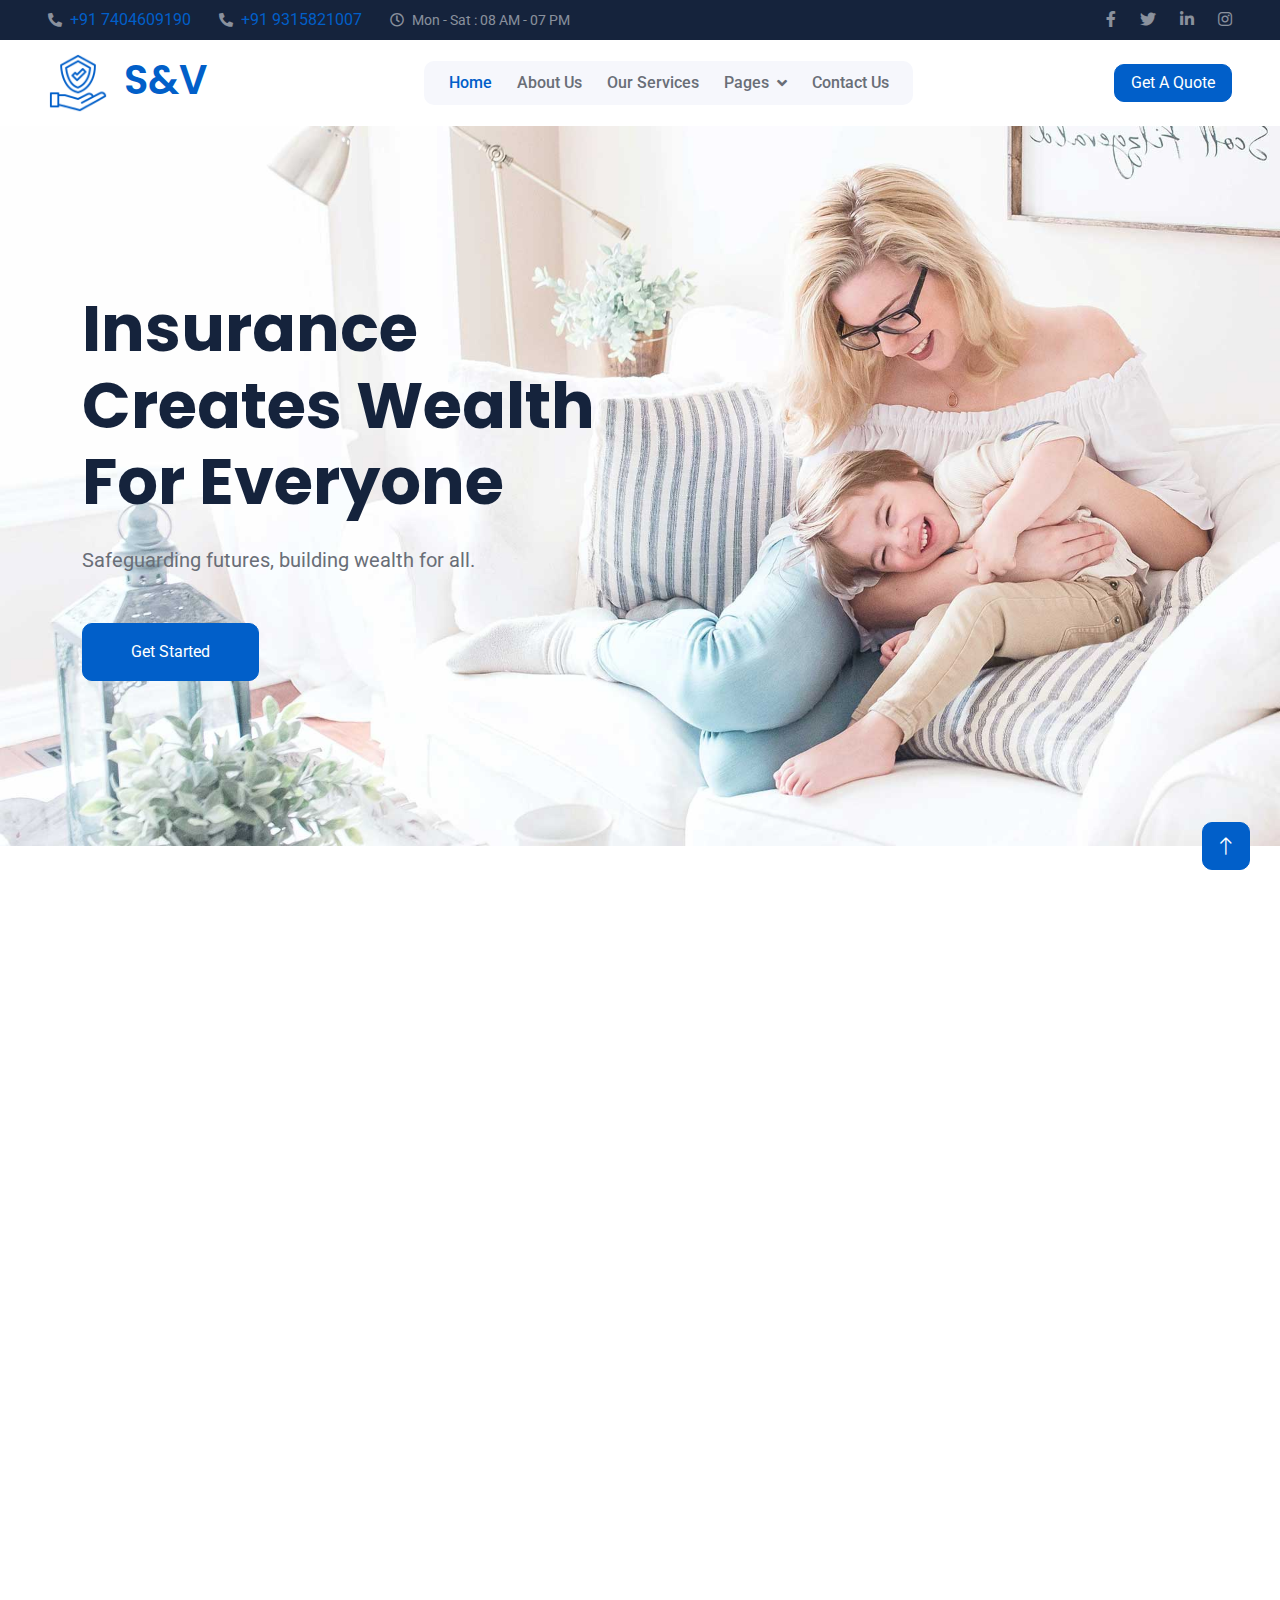
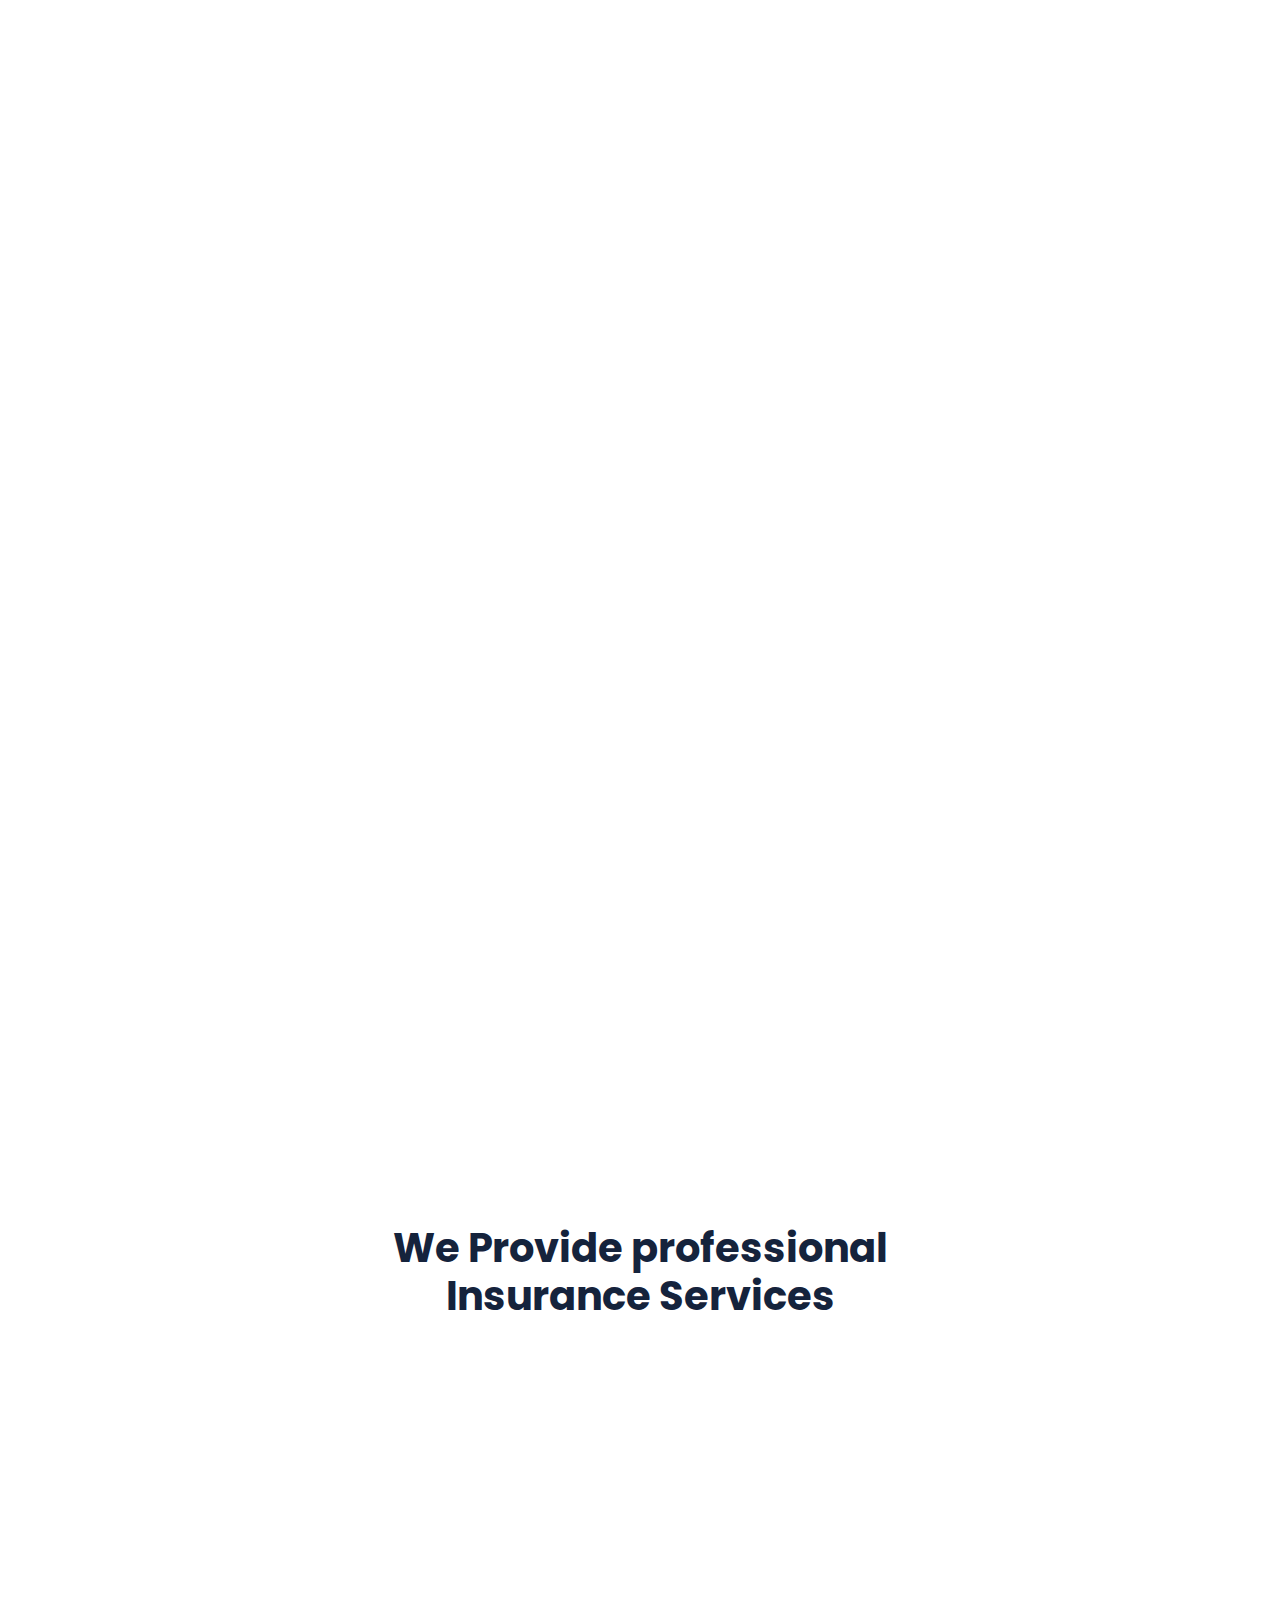
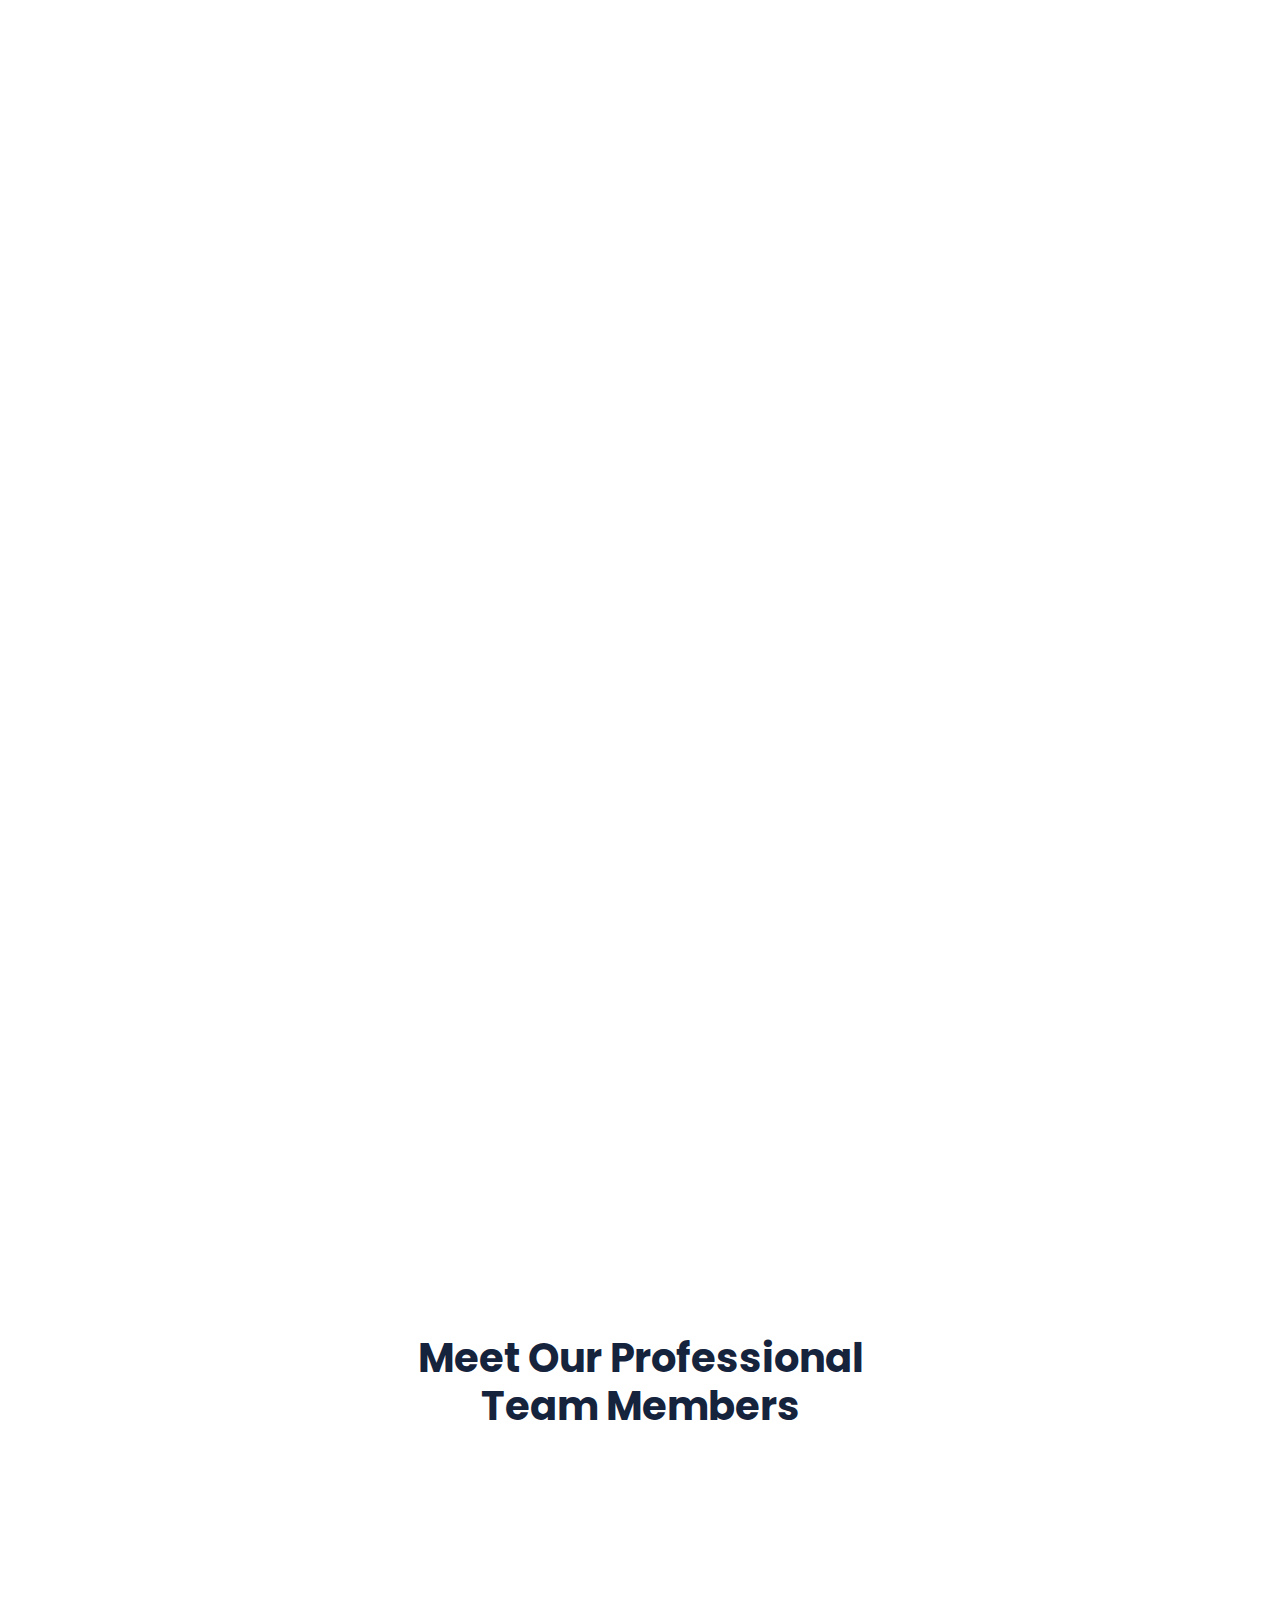
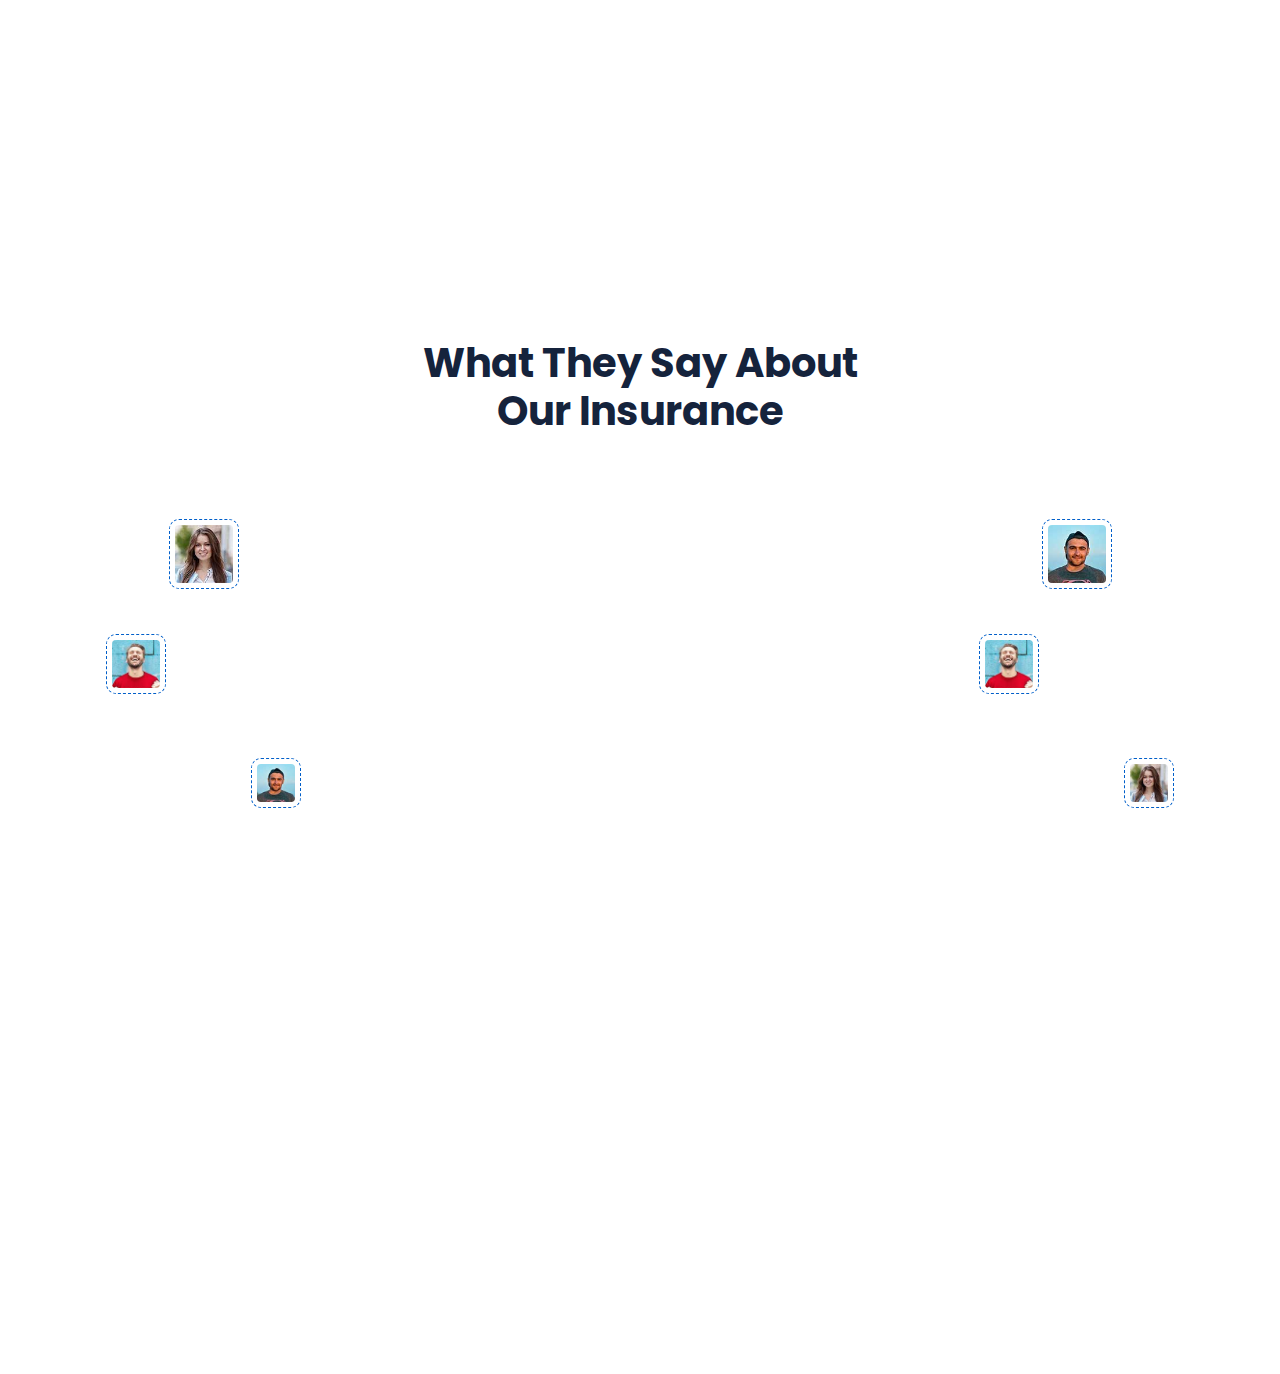
<file: index.html>
<!DOCTYPE html>
<html lang="en">

<head>
    <meta charset="utf-8">
    <title>S&V INSURANCE JIND</title>
    <meta content="width=device-width, initial-scale=1.0" name="viewport">
    <meta content="" name="keywords">
    <meta content="" name="description">

    <!-- Favicon -->
    <link href="img/favicon.png" rel="icon">

    <!-- Google Web Fonts -->
    <link rel="preconnect" href="https://fonts.googleapis.com">
    <link rel="preconnect" href="https://fonts.gstatic.com" crossorigin>
    <link href="https://fonts.googleapis.com/css2?family=Roboto:wght@400;500&family=Poppins:wght@600;700&display=swap"
        rel="stylesheet">

    <!-- Icon Font Stylesheet -->
    <link href="https://cdnjs.cloudflare.com/ajax/libs/font-awesome/5.10.0/css/all.min.css" rel="stylesheet">
    <link href="https://cdn.jsdelivr.net/npm/bootstrap-icons@1.4.1/font/bootstrap-icons.css" rel="stylesheet">

    <!-- Libraries Stylesheet -->
    <link href="lib/animate/animate.min.css" rel="stylesheet">
    <link href="lib/owlcarousel/assets/owl.carousel.min.css" rel="stylesheet">

    <!-- Customized Bootstrap Stylesheet -->
    <link href="css/bootstrap.min.css" rel="stylesheet">

    <!-- Template Stylesheet -->
    <link href="css/style.css" rel="stylesheet">
</head>

<body>
    <!-- Spinner Start -->
    <div id="spinner"
        class="show bg-white position-fixed translate-middle w-100 vh-100 top-50 start-50 d-flex align-items-center justify-content-center">
        <div class="spinner-grow text-primary" role="status"></div>
    </div>
    <!-- Spinner End -->


    <!-- Topbar Start -->
    <div class="container-fluid bg-dark text-white-50 py-2 px-0 d-none d-lg-block">
        <div class="row gx-0 align-items-center">
            <div class="col-lg-7 px-5 text-start">
                <div class="h-100 d-inline-flex align-items-center me-4">
                    <small class="fa fa-phone-alt me-2"></small>
                    <a href="tel:7404609190">+91 7404609190</a>
                </div>
                <div class="h-100 d-inline-flex align-items-center me-4">
                    <small class="fa fa-phone-alt me-2"></small>
                    <a href="tel:9315821007">+91 9315821007</a>
                </div>
                <div class="h-100 d-inline-flex align-items-center me-4">
                    <small class="far fa-clock me-2"></small>
                    <small>Mon - Sat : 08 AM - 07 PM</small>
                </div>
            </div>
            <div class="col-lg-5 px-5 text-end">
                <div class="h-100 d-inline-flex align-items-center">
                    <a title="socials" class="text-white-50 ms-4" href=""><i class="fab fa-facebook-f"></i></a>
                    <a title="socials" class="text-white-50 ms-4" href=""><i class="fab fa-twitter"></i></a>
                    <a title="socials" class="text-white-50 ms-4" href=""><i class="fab fa-linkedin-in"></i></a>
                    <a title="socials" class="text-white-50 ms-4" href=""><i class="fab fa-instagram"></i></a>
                </div>
            </div>
        </div>
    </div>
    <!-- Topbar End -->


    <!-- Navbar Start -->
    <nav class="navbar navbar-expand-lg bg-white navbar-light sticky-top px-4 px-lg-5">
        <a href="index.html" class="navbar-brand d-flex align-items-center">
            <h1 class="m-0 text-primary"><img class="img-fluid me-3" src="img/icon/icon-02-primary.png" alt="">S&V</h1>
        </a>
        <button title="toggle" type="button" class="navbar-toggler" data-bs-toggle="collapse"
            data-bs-target="#navbarCollapse">
            <span class="navbar-toggler-icon"></span>
        </button>
        <div class="collapse navbar-collapse" id="navbarCollapse">
            <div class="navbar-nav mx-auto bg-light rounded pe-4 py-3 py-lg-0">
                <a href="index.html" class="nav-item nav-link active">Home</a>
                <a href="about.html" class="nav-item nav-link">About Us</a>
                <a href="service.html" class="nav-item nav-link">Our Services</a>
                <div class="nav-item dropdown">
                    <a href="#" class="nav-link dropdown-toggle" data-bs-toggle="dropdown">Pages</a>
                    <div class="dropdown-menu bg-light border-0 m-0">
                        <a href="feature.html" class="dropdown-item">Features</a>
                        <a href="appointment.html" class="dropdown-item">Appointment</a>
                        <a href="team.html" class="dropdown-item">Team Members</a>
                        <a href="testimonial.html" class="dropdown-item">Testimonial</a>
                        <a href="404.html" class="dropdown-item">404 Page</a>
                    </div>
                </div>
                <a href="contact.html" class="nav-item nav-link">Contact Us</a>
            </div>
        </div>
        <a href="#" class="btn btn-primary px-3 d-none d-lg-block">Get A Quote</a>
    </nav>
    <!-- Navbar End -->


    <!-- Carousel Start -->
    <div class="container-fluid p-0 mb-5 wow fadeIn" data-wow-delay="0.1s">
        <div id="header-carousel" class="carousel slide" data-bs-ride="carousel">
            <div class="carousel-inner">
                <div class="carousel-item active">
                    <img class="w-100" src="img/carousel-1.jpg" alt="Image">
                    <div class="carousel-caption">
                        <div class="container">
                            <div class="row">
                                <div class="col-12 col-lg-6">
                                    <h1 class="display-3 text-dark mb-4 animated slideInDown">Insurance Creates Wealth
                                        For Everyone</h1>
                                    <p class="fs-5 text-body mb-5">Safeguarding futures, building wealth for all.</p>
                                    <a href="#2" class="btn btn-primary py-3 px-5">Get Started</a>
                                </div>
                            </div>
                        </div>
                    </div>
                </div>
                <div class="carousel-item">
                    <img class="w-100" src="img/carousel-2.jpg" alt="Image">
                    <div class="carousel-caption">
                        <div class="container">
                            <div class="row">
                                <div class="col-12 col-lg-6">
                                    <h1 class="display-3 text-dark mb-4 animated slideInDown">The Best Insurance Begins
                                        Here</h1>
                                    <p class="fs-5 text-body mb-5">Your Vehicle and Online Service Solution, Bringing
                                        excellence with authenticity.</p>
                                    <a href="#2" class="btn btn-primary py-3 px-5">Get Started</a>
                                </div>
                            </div>
                        </div>
                    </div>
                </div>
            </div>
            <button class="carousel-control-prev" type="button" data-bs-target="#header-carousel" data-bs-slide="prev">
                <span class="visually-hidden carousel-control-prev-icon" aria-hidden="true"></span>
                <span class="visually-hidden">Previous</span>
            </button>
            <button class="carousel-control-next" type="button" data-bs-target="#header-carousel" data-bs-slide="next">
                <span class="visually-hidden carousel-control-next-icon" aria-hidden="true"></span>
                <span class="visually-hidden">Next</span>
            </button>
        </div>
    </div>
    <!-- Carousel End -->


    <!-- About Start -->
    <div id="2" class="container-xxl py-5">
        <div class="container">
            <div class="row g-5">
                <div class="col-lg-6 wow fadeInUp" data-wow-delay="0.1s">
                    <div class="position-relative overflow-hidden rounded ps-5 pt-5 h-100" style="min-height: 400px;">
                        <img class="position-absolute w-100 h-100" src="img/about.jpg" alt=""
                            style="object-fit: cover;">
                        <div class="position-absolute top-0 start-0 bg-white rounded pe-3 pb-3"
                            style="width: 200px; height: 200px;">
                            <div
                                class="d-flex flex-column justify-content-center text-center bg-primary rounded h-100 p-3">
                                <h1 class="text-white mb-0">10+</h1>
                                <h2 class="text-white">Years</h2>
                                <h5 class="text-white mb-0">Experience</h5>
                            </div>
                        </div>
                    </div>
                </div>
                <div class="col-lg-6 wow fadeInUp" data-wow-delay="0.5s">
                    <div class="h-100">
                        <h1 class="display-6 mb-3">We spread happiness with our service.</h1>
                        <p class="fs-5 text-primary mb-4">S&V provides a range of insurance policies to protect
                            individuals and businesses against the risk of financial losses.</p>
                        <div class="row g-4 mb-4">
                            <div class="col-sm-6">
                                <div class="d-flex align-items-center">
                                    <img class="flex-shrink-0 me-3" src="img/icon/icon-04-primary.png" alt="">
                                    <h5 class="mb-0">Flexible Insurance Plans</h5>
                                </div>
                            </div>
                            <div class="col-sm-6">
                                <div class="d-flex align-items-center">
                                    <img class="flex-shrink-0 me-3" src="img/icon/icon-03-primary.png" alt="">
                                    <h5 class="mb-0">Authentic Poilcy Agencies</h5>
                                </div>
                            </div>
                        </div>
                        <p class="mb-4">Trust us to be your partner in navigating the complexities of insurance and
                            securing a brighter, more secure future.</p>
                        <div class="border-top mt-4 pt-4">
                            <div class="d-flex align-items-center">
                                <img class="flex-shrink-0 rounded-circle me-3" src="img/profile.jpg" alt="">
                                <a href="tel: 7404609190" class="mb-0">Call Us: +91 7404609190</a>
                            </div>
                        </div>
                    </div>
                </div>
            </div>
        </div>
    </div>
    <!-- About End -->


    <!-- Facts Start -->
    <div class="container-fluid overflow-hidden my-5 px-lg-0">
        <div class="container facts px-lg-0">
            <div class="row g-0 mx-lg-0">
                <div class="col-lg-6 facts-text wow fadeIn" data-wow-delay="0.1s">
                    <div class="h-100 px-4 ps-lg-0">
                        <h1 class="text-white mb-4">Our feats and Accomplishments</h1>
                        <p class="text-light mb-5"> With our diverse range of coverage options, we ensure that our
                            clients are adequately protected against various risks, allowing them to pursue their
                            personal and professional endeavors with peace of mind.</p>
                        <a href="#4" class="align-self-start btn btn-secondary py-3 px-5">Explore More</a>
                    </div>
                </div>
                <div class="col-lg-6 facts-counter wow fadeIn" data-wow-delay="0.5s">
                    <div class="h-100 px-4 pe-lg-0">
                        <div class="row g-5">
                            <div class="col-sm-6">
                                <h1 class="display-5" data-toggle="counter-up">11</h1>
                                <p class="fs-5 text-primary">Experience</p>
                            </div>
                            <div class="col-sm-6">
                                <h1 class="display-5" data-toggle="counter-up">3</h1>
                                <p class="fs-5 text-primary">Awards Achieved</p>
                            </div>
                            <div class="col-sm-6">
                                <h1 class="display-5" data-toggle="counter-up">4</h1>
                                <p class="fs-5 text-primary">Team Members</p>
                            </div>
                            <div id="4" class="col-sm-6">
                                <h1 class="display-5" data-toggle="counter-up">1100</h1>
                                <p class="fs-5 text-primary">Happy Clients</p>
                            </div>
                        </div>
                    </div>
                </div>
            </div>
        </div>
    </div>
    <!-- Facts End -->


    <!-- Features Start -->
    <div class="container-xxl py-5">
        <div class="container">
            <div class="row g-5">
                <div class="col-lg-6 wow fadeInUp" data-wow-delay="0.1s">
                    <h1 class="display-6 mb-5">Few Reasons Why People Choosing Us!</h1>
                    <p class="mb-4">Choose S&V Insurance for unparalleled expertise, personalized service, and a
                        commitment to your peace of mind. With a dedicated team of knowledgeable professionals, we offer
                        customized insurance solutions designed to meet your specific needs.
                    </p>
                    <div class="row g-3">
                        <div class="col-sm-6 wow fadeIn" data-wow-delay="0.1s">
                            <div class="bg-light rounded h-100 p-3">
                                <div
                                    class="bg-white d-flex flex-column justify-content-center text-center rounded h-100 py-4 px-3">
                                    <img class="align-self-center mb-3" src="img/icon/icon-06-primary.png" alt="">
                                    <h5 class="mb-0">Easy Process</h5>
                                </div>
                            </div>
                        </div>
                        <div class="col-sm-6 wow fadeIn" data-wow-delay="0.2s">
                            <div class="bg-light rounded h-100 p-3">
                                <div
                                    class="bg-white d-flex flex-column justify-content-center text-center rounded py-4 px-3">
                                    <img class="align-self-center mb-3" src="img/icon/icon-03-primary.png" alt="">
                                    <h5 class="mb-0">Fast Delivery</h5>
                                </div>
                            </div>
                        </div>
                        <div class="col-sm-6 wow fadeIn" data-wow-delay="0.3s">
                            <div class="bg-light rounded h-100 p-3">
                                <div
                                    class="bg-white d-flex flex-column justify-content-center text-center rounded py-4 px-3">
                                    <img class="align-self-center mb-3" src="img/icon/icon-04-primary.png" alt="">
                                    <h5 class="mb-0">Policy Controlling</h5>
                                </div>
                            </div>
                        </div>
                        <div class="col-sm-6 wow fadeIn" data-wow-delay="0.4s">
                            <div class="bg-light rounded h-100 p-3">
                                <div
                                    class="bg-white d-flex flex-column justify-content-center text-center rounded h-100 py-4 px-3">
                                    <img class="align-self-center mb-3" src="img/icon/icon-07-primary.png" alt="">
                                    <h5 class="mb-0">Money Saving</h5>
                                </div>
                            </div>
                        </div>
                    </div>
                </div>
                <div class="col-lg-6 wow fadeInUp" data-wow-delay="0.5s">
                    <div class="position-relative rounded overflow-hidden h-100" style="min-height: 400px;">
                        <img class="position-absolute w-100 h-100" src="img/feature.jpg" alt=""
                            style="object-fit: cover;">
                    </div>
                </div>
            </div>
        </div>
    </div>
    <!-- Features End -->


    <!-- Service Start -->
    <div class="container-xxl py-5">
        <div class="container">
            <div class="text-center mx-auto" style="max-width: 500px;">
                <h1 class="display-6 mb-5">We Provide professional Insurance Services</h1>
            </div>
            <div class="row g-4 justify-content-center">
                <div class="col-lg-4 col-md-6 wow fadeInUp" data-wow-delay="0.1s">
                    <div class="service-item rounded h-100 p-5">
                        <div class="d-flex align-items-center ms-n5 mb-4">
                            <div class="service-icon flex-shrink-0 bg-primary rounded-end me-4">
                                <img class="img-fluid" src="img/icon/icon-10-light.png" alt="">
                            </div>
                            <h4 class="mb-0">Vehicle Insurance</h4>
                        </div>
                        <p class="mb-4">Vehicle insurance, provides financial protection for drivers in the event of
                            accidents, theft, or damage to their vehicles. </p>
                        <a class="btn btn-light px-3" href="">Read More</a>
                    </div>
                </div>
                <div class="col-lg-4 col-md-6 wow fadeInUp" data-wow-delay="0.3s">
                    <div class="service-item rounded h-100 p-5">
                        <div class="d-flex align-items-center ms-n5 mb-4">
                            <div class="service-icon flex-shrink-0 bg-primary rounded-end me-4">
                                <img class="img-fluid" src="img/icon/icon-01-light.png" alt="">
                            </div>
                            <h4 class="mb-0">Health Insurance</h4>
                        </div>
                        <p class="mb-4">Health insurance is a type of insurance coverage that helps individuals or
                            families pay for medical expenses.</p>
                        <a class="btn btn-light px-3" href="">Read More</a>
                    </div>
                </div>
                <div class="col-lg-4 col-md-6 wow fadeInUp" data-wow-delay="0.5s">
                    <div class="service-item rounded h-100 p-5">
                        <div class="d-flex align-items-center ms-n5 mb-4">
                            <div class="service-icon flex-shrink-0 bg-primary rounded-end me-4">
                                <img class="img-fluid" src="img/icon/icon-05-light.png" alt="">
                            </div>
                            <h4 class="mb-0">Home Insurance</h4>
                        </div>
                        <p class="mb-4">Home Insurance typically covers a range of perils, including fire, theft,
                            vandalism, windstorms, and more.</p>
                        <a class="btn btn-light px-3" href="">Read More</a>
                    </div>
                </div>
                <div class="col-lg-4 col-md-6 wow fadeInUp" data-wow-delay="0.1s">
                    <div class="service-item rounded h-100 p-5">
                        <div class="d-flex align-items-center ms-n5 mb-4">
                            <div class="service-icon flex-shrink-0 bg-primary rounded-end me-4">
                                <img class="img-fluid" src="img/icon/icon-08-light.png" alt="">
                            </div>
                            <h4 class="mb-0">Life Insurance</h4>
                        </div>
                        <p class="mb-4">Life insurance provides financial protection for your loved ones in the event of
                            your death.</p>
                        <a class="btn btn-light px-3" href="">Read More</a>
                    </div>
                </div>
                <div class="col-lg-4 col-md-6 wow fadeInUp" data-wow-delay="0.3s">
                    <div class="service-item rounded h-100 p-5">
                        <div class="d-flex align-items-center ms-n5 mb-4">
                            <div class="service-icon flex-shrink-0 bg-primary rounded-end me-4">
                                <img class="img-fluid" src="img/icon/icon-07-light.png" alt="">
                            </div>
                            <h4 class="mb-0">Business Insurance</h4>
                        </div>
                        <p class="mb-4">Business Insurance provides financial protection for businesses against
                            unforeseen events that damage property, or lead to legal claims.</p>
                        <a class="btn btn-light px-3" href="">Read More</a>
                    </div>
                </div>
                <div class="col-lg-4 col-md-6 wow fadeInUp" data-wow-delay="0.5s">
                    <div class="service-item rounded h-100 p-5">
                        <div class="d-flex align-items-center ms-n5 mb-4">
                            <div class="service-icon flex-shrink-0 bg-primary rounded-end me-4">
                                <img class="img-fluid" src="img/icon/icon-06-light.png" alt="">
                            </div>
                            <h4 class="mb-0">Property Insurance</h4>
                        </div>
                        <p class="mb-4">Property insurance protects property owners
                            against financial losses resulting from damage or loss to their property and its contents.
                        </p>
                        <a class="btn btn-light px-3" href="">Read More</a>
                    </div>
                </div>
            </div>
        </div>
    </div>
    <!-- Service End -->


    <!-- Appointment Start -->
    <div class="container-fluid appointment my-5 py-5 wow fadeIn" data-wow-delay="0.1s">
        <div class="container py-5">
            <div class="row g-5">
                <div class="col-lg-6 wow fadeIn" data-wow-delay="0.3s">
                    <h1 class="display-6 text-white mb-5">We're Award Winning Insurance Agency</h1>
                    <p class="text-white mb-5">"We pride ourselves on being an award-winning insurance agency,
                        recognized
                        for our dedication to exceptional service and unparalleled expertise in protecting what matters
                        most to you."</p>
                    <div class="bg-white rounded p-3">
                        <div class="d-flex align-items-center bg-primary rounded p-3">
                            <img class="flex-shrink-0 rounded-circle me-3" src="img/profile.jpg" alt="">
                            <a href="tel: 7404609190" class="text-white mb-0">Call Us: +91 7404609190</a>
                        </div>
                    </div>
                </div>
                <div class="col-lg-6 wow fadeIn" data-wow-delay="0.5s">
                    <div class="bg-white rounded p-5">
                        <form>
                            <div class="row g-3">
                                <div class="col-sm-6">
                                    <div class="form-floating">
                                        <input type="text" class="form-control" id="gname" placeholder="Gurdian Name">
                                        <label for="gname">Your Name</label>
                                    </div>
                                </div>
                                <div class="col-sm-6">
                                    <div class="form-floating">
                                        <input type="email" class="form-control" id="gmail" placeholder="Gurdian Email">
                                        <label for="gmail">Your Email</label>
                                    </div>
                                </div>
                                <div class="col-sm-6">
                                    <div class="form-floating">
                                        <input type="text" class="form-control" id="cname" placeholder="Child Name">
                                        <label for="cname">Your Mobile</label>
                                    </div>
                                </div>
                                <div class="col-sm-6">
                                    <div class="form-floating">
                                        <input type="text" class="form-control" id="cage" placeholder="Child Age">
                                        <label for="cage">Service Type</label>
                                    </div>
                                </div>
                                <div class="col-12">
                                    <div class="form-floating">
                                        <textarea class="form-control" placeholder="Leave a message here" id="message"
                                            style="height: 80px"></textarea>
                                        <label for="message">Message</label>
                                    </div>
                                </div>
                                <div class="col-12">
                                    <button class="btn btn-primary py-3 px-5" type="submit">Get Appointment</button>
                                </div>
                            </div>
                        </form>
                    </div>
                </div>
            </div>
        </div>
    </div>
    <!-- Appointment End -->


    <!-- Team Start -->
    <div class="container-xxl py-5">
        <div class="container">
            <div class="text-center mx-auto" style="max-width: 500px;">
                <h1 class="display-6 mb-5">Meet Our Professional Team Members</h1>
            </div>
            <div class="row g-4">
                <div class="col-lg-3 col-md-6 wow fadeInUp" data-wow-delay="0.1s">
                    <div class="team-item rounded">
                        <img class="img-fluid" src="img/team-1.jpg" alt="">
                        <div class="text-center p-4">
                            <h5>Laxmi Kant</h5>
                            <span>Branch Manager</span>
                        </div>
                        <div class="team-text text-center bg-white p-4">
                            <h5>Laxmi Kant</h5>
                            <p>Branch Manager</p>
                            <div class="d-flex justify-content-center">
                                <a class="btn btn-square btn-light m-1" href=""><i class="fab fa-twitter"></i></a>
                                <a class="btn btn-square btn-light m-1" href=""><i class="fab fa-facebook-f"></i></a>
                                <a class="btn btn-square btn-light m-1" href=""><i class="fab fa-youtube"></i></a>
                                <a class="btn btn-square btn-light m-1" href=""><i class="fab fa-linkedin-in"></i></a>
                            </div>
                        </div>
                    </div>
                </div>
                <div class="col-lg-3 col-md-6 wow fadeInUp" data-wow-delay="0.3s">
                    <div class="team-item rounded">
                        <img class="img-fluid" src="img/team-4.jpg" alt="">
                        <div class="text-center p-4">
                            <h5>Shubham Parashar</h5>
                            <span>Son</span>
                        </div>
                        <div class="team-text text-center bg-white p-4">
                            <h5>Shubham Parashar</h5>
                            <p>Son</p>
                            <div class="d-flex justify-content-center">
                                <a class="btn btn-square btn-light m-1" href=""><i class="fab fa-twitter"></i></a>
                                <a class="btn btn-square btn-light m-1" href=""><i class="fab fa-facebook-f"></i></a>
                                <a class="btn btn-square btn-light m-1" href=""><i class="fab fa-youtube"></i></a>
                                <a class="btn btn-square btn-light m-1" href=""><i class="fab fa-linkedin-in"></i></a>
                            </div>
                        </div>
                    </div>
                </div>
                <div class="col-lg-3 col-md-6 wow fadeInUp" data-wow-delay="0.5s">
                    <div class="team-item rounded">
                        <img class="img-fluid" src="img/team-3.jpg" alt="">
                        <div class="text-center p-4">
                            <h5>Vivek Parashar</h5>
                            <span>Son</span>
                        </div>
                        <div class="team-text text-center bg-white p-4">
                            <h5>Vivek Parashar</h5>
                            <p>Son</p>
                            <div class="d-flex justify-content-center">
                                <a class="btn btn-square btn-light m-1" href=""><i class="fab fa-twitter"></i></a>
                                <a class="btn btn-square btn-light m-1" href=""><i class="fab fa-facebook-f"></i></a>
                                <a class="btn btn-square btn-light m-1" href=""><i class="fab fa-youtube"></i></a>
                                <a class="btn btn-square btn-light m-1" href=""><i class="fab fa-linkedin-in"></i></a>
                            </div>
                        </div>
                    </div>
                </div>
                <div class="col-lg-3 col-md-6 wow fadeInUp" data-wow-delay="0.7s">
                    <div class="team-item rounded">
                        <img class="img-fluid" src="img/team-1.jpg" alt="">
                        <div class="text-center p-4">
                            <h5>Vinod Sharma</h5>
                            <span>Delhi based</span>
                        </div>
                        <div class="team-text text-center bg-white p-4">
                            <h5>Vinod Sharma</h5>
                            <p>Delhi based</p>
                            <div class="d-flex justify-content-center">
                                <a class="btn btn-square btn-light m-1" href=""><i class="fab fa-twitter"></i></a>
                                <a class="btn btn-square btn-light m-1" href=""><i class="fab fa-facebook-f"></i></a>
                                <a class="btn btn-square btn-light m-1" href=""><i class="fab fa-youtube"></i></a>
                                <a class="btn btn-square btn-light m-1" href=""><i class="fab fa-linkedin-in"></i></a>
                            </div>
                        </div>
                    </div>
                </div>
            </div>
        </div>
    </div>
    <!-- Team End -->


    <!-- Testimonial Start -->
    <div class="container-xxl py-5">
        <div class="container">
            <div class="text-center mx-auto" style="max-width: 500px;">
                <h1 class="display-6 mb-5">What They Say About Our Insurance</h1>
            </div>
            <div class="row g-5">
                <div class="col-lg-3 d-none d-lg-block">
                    <div class="testimonial-left h-100">
                        <img class="img-fluid animated pulse infinite" src="img/testimonial-1.jpg" alt="">
                        <img class="img-fluid animated pulse infinite" src="img/testimonial-2.jpg" alt="">
                        <img class="img-fluid animated pulse infinite" src="img/testimonial-3.jpg" alt="">
                    </div>
                </div>
                <div class="col-lg-6 wow fadeIn" data-wow-delay="0.5s">
                    <div class="owl-carousel testimonial-carousel">
                        <div class="testimonial-item text-center">
                            <img class="img-fluid rounded mx-auto mb-4" src="img/testimonial-1.jpg" alt="">
                            <p class="fs-5">"S&V Insurance exceeded my expectations with their personalized approach to
                                finding the perfect coverage for my needs.""
                            </p>
                            <h5>Seema Sharma</h5>
                            <span>Professor</span>
                        </div>
                        <div class="testimonial-item text-center">
                            <img class="img-fluid rounded mx-auto mb-4" src="img/testimonial-2.jpg" alt="">
                            <p class="fs-5">"Choosing S&V Insurance was one of the best decisions I've made for my
                                family's financial security. "</p>
                            </p>
                            <h5>Navdeep Sharma</h5>
                            <span>Software Engineer</span>
                        </div>
                        <div class="testimonial-item text-center">
                            <img class="img-fluid rounded mx-auto mb-4" src="img/testimonial-3.jpg" alt="">
                            <p class="fs-5">"I've been a loyal customer of S&V Insurance for years, and they never cease
                                to impress me with their professionalism and dedication."
                            </p>
                            <h5>Dikshant Parashar</h5>
                            <span>Software Engineer</span>
                        </div>
                        <div class="testimonial-item text-center">
                            <img class="img-fluid rounded mx-auto mb-4" src="img/testimonial-1.jpg" alt="">
                            <p class="fs-5">"I've been a loyal customer of S&V Insurance for years, and they never cease
                                to impress me with their professionalism and dedication."
                            </p>
                            <h5>Sunita Sharma</h5>
                            <span>Housewife</span>
                        </div>
                    </div>
                </div>
                <div class="col-lg-3 d-none d-lg-block">
                    <div class="testimonial-right h-100">
                        <img class="img-fluid animated pulse infinite" src="img/testimonial-1.jpg" alt="">
                        <img class="img-fluid animated pulse infinite" src="img/testimonial-2.jpg" alt="">
                        <img class="img-fluid animated pulse infinite" src="img/testimonial-3.jpg" alt="">
                    </div>
                </div>
            </div>
        </div>
    </div>
    <!-- Testimonial End -->


    <!-- Footer Start -->
    <div class="container-fluid bg-dark footer mt-5 pt-5 wow fadeIn" data-wow-delay="0.1s">
        <div class="container py-5">
            <div class="row g-5">
                <div class="col-lg-3 col-md-6">
                    <h1 class="text-white mb-4"><img class="img-fluid me-3" src="img/icon/icon-02-light.png" alt="">S&V
                    </h1>
                    <p>"S&V Insurance: Protecting Your Tomorrow, Today."</p>
                    <div class="d-flex pt-2">
                        <a class="btn btn-square me-1" href=""><i class="fab fa-twitter"></i></a>
                        <a class="btn btn-square me-1" href=""><i class="fab fa-facebook-f"></i></a>
                        <a class="btn btn-square me-1" href=""><i class="fab fa-youtube"></i></a>
                        <a class="btn btn-square me-0" href=""><i class="fab fa-linkedin-in"></i></a>
                    </div>
                </div>
                <div class="col-lg-3 col-md-6">
                    <h5 class="text-light mb-4">Address</h5>
                    <p><i class="fa fa-map-marker-alt me-3"></i>8846+8GH, Khem Nagar, Jind, Haryana 126102</p>
                    <p><i class="fa fa-phone-alt me-3"></i>+91 7404609190</p>
                    <p><i class="fa fa-envelope me-3"></i>svwashingstationjind@gmail.com</p>
                </div>
                <div class="col-lg-3 col-md-6">
                    <h5 class="text-light mb-4">Quick Links</h5>
                    <a class="btn btn-link" href="">About Us</a>
                    <a class="btn btn-link" href="">Contact Us</a>
                    <a class="btn btn-link" href="">Our Services</a>
                    <a class="btn btn-link" href="">Terms & Condition</a>
                    <a class="btn btn-link" href="">Support</a>
                </div>
                <div class="col-lg-3 col-md-6">
                    <h5 class="text-light mb-4">Send a Mail</h5>
                    <p>Get in touch with us via Mail</p>
                    <div class="position-relative mx-auto" style="max-width: 400px;">
                        <input class="form-control bg-transparent w-100 py-3 ps-4 pe-5" type="text"
                            placeholder="Your email">
                        <button type="button"
                            class="btn btn-secondary py-2 position-absolute top-0 end-0 mt-2 me-2">MAIL</button>
                    </div>
                </div>
            </div>
        </div>
        <div class="container-fluid copyright">
            <div class="container">
                <div class="row">
                    <div class="col-md-6 text-center text-md-start mb-3 mb-md-0">
                        &copy; <a href="#">S&V INSURANCE JIND</a>, All Right Reserved.
                    </div>
                </div>
            </div>
        </div>
    </div>
    <!-- Footer End -->


    <!-- Back to Top -->
    <a title="backToTop" href="#" class="btn btn-lg btn-primary btn-lg-square back-to-top"><i
            class="bi bi-arrow-up"></i></a>


    <!-- JavaScript Libraries -->
    <script src="https://code.jquery.com/jquery-3.4.1.min.js"></script>
    <script src="https://cdn.jsdelivr.net/npm/bootstrap@5.0.0/dist/js/bootstrap.bundle.min.js"></script>
    <script src="lib/wow/wow.min.js"></script>
    <script src="lib/easing/easing.min.js"></script>
    <script src="lib/waypoints/waypoints.min.js"></script>
    <script src="lib/owlcarousel/owl.carousel.min.js"></script>
    <script src="lib/counterup/counterup.min.js"></script>

    <!-- Template Javascript -->
    <script src="js/main.js"></script>
</body>

</html>
</file>
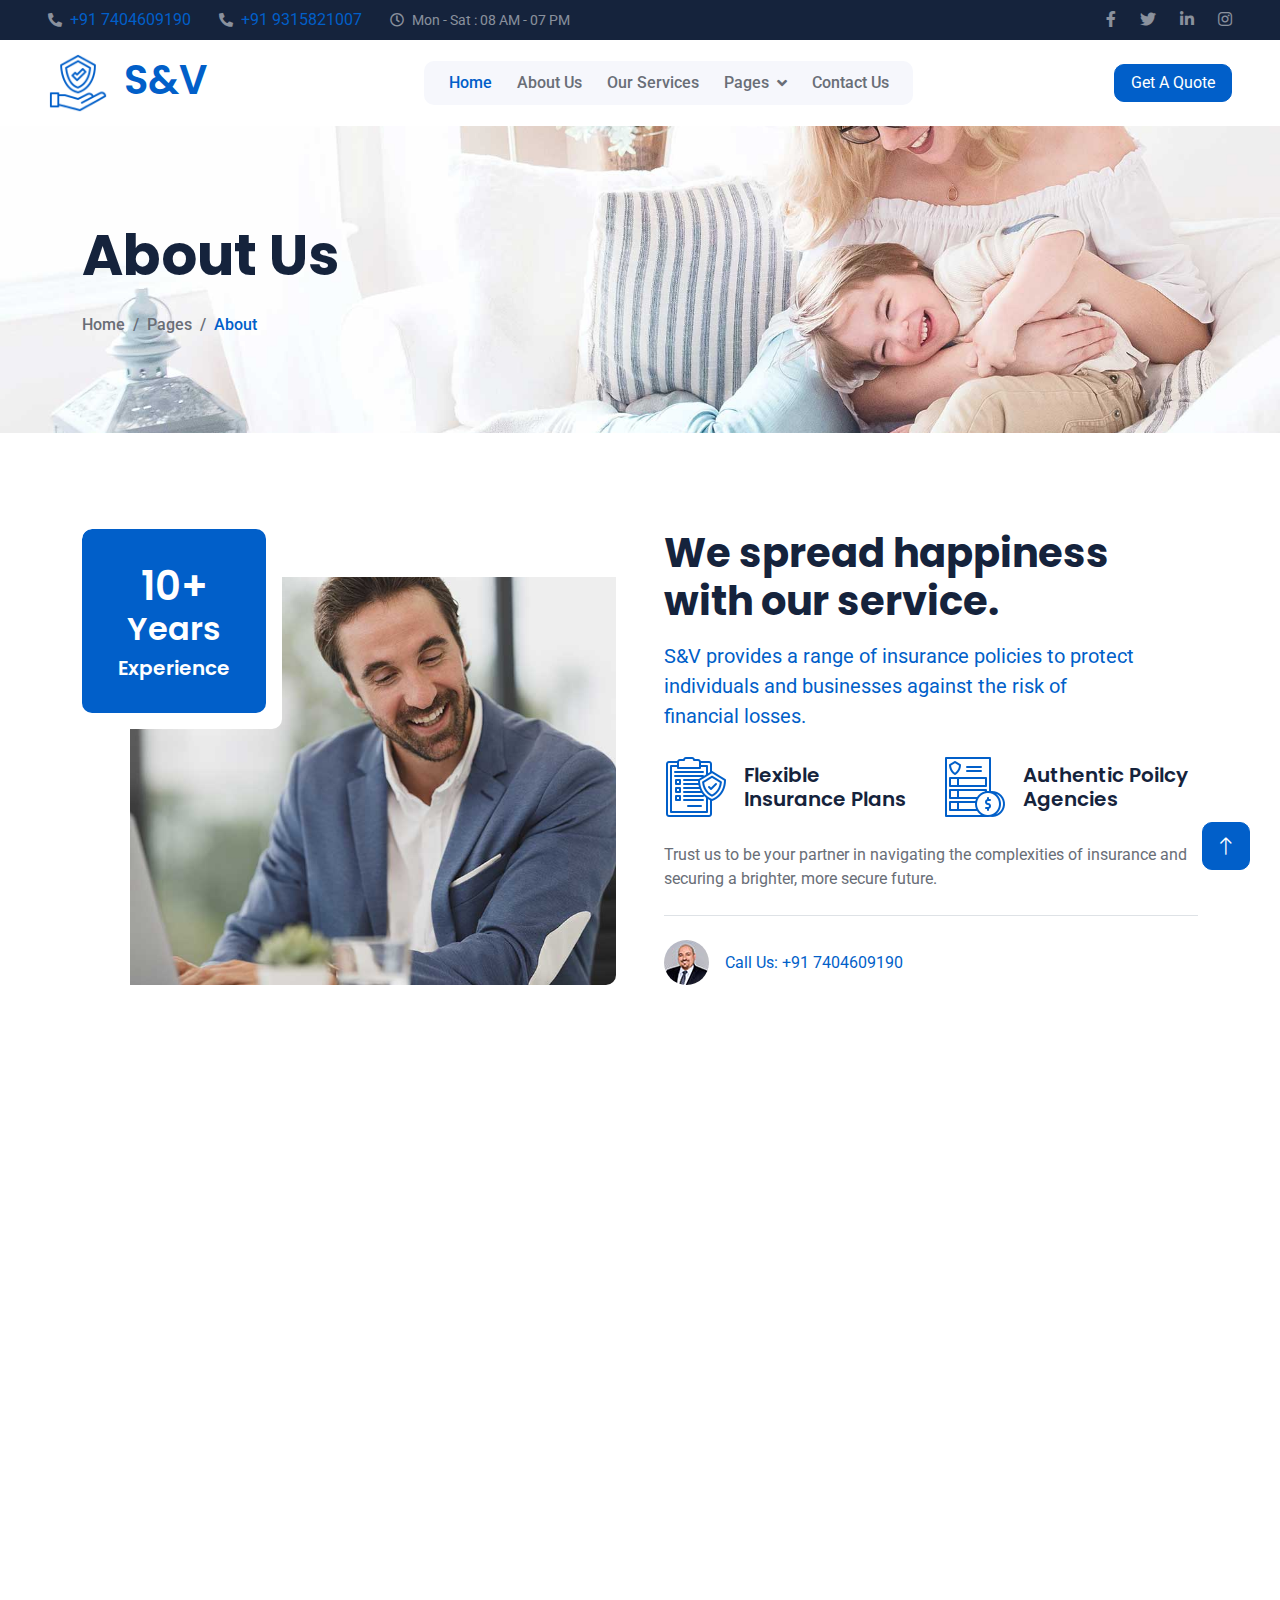
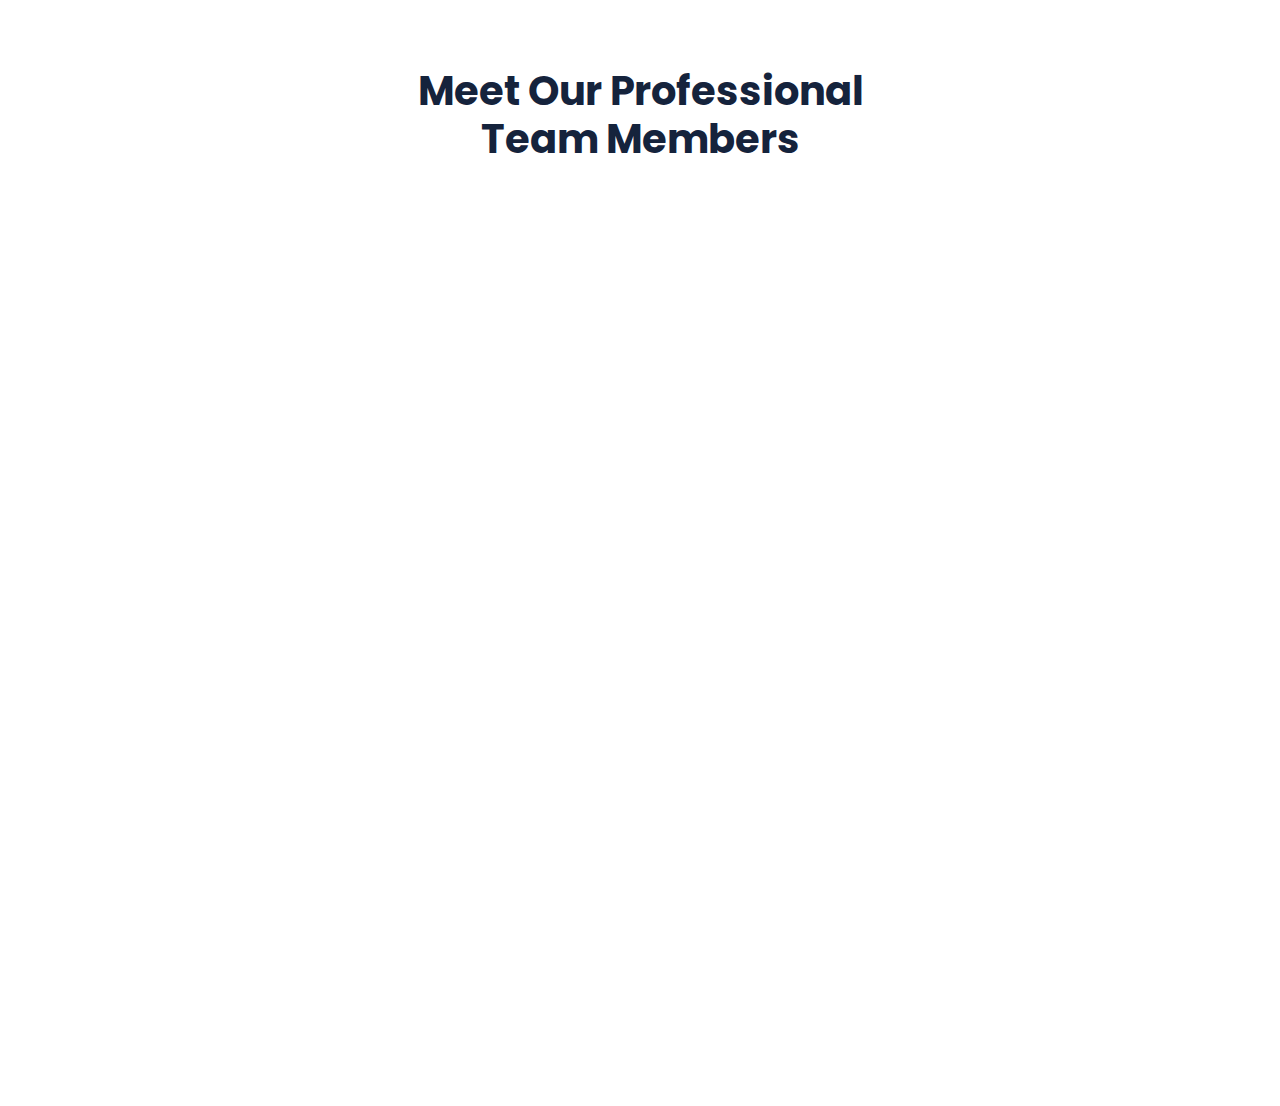
<file: about.html>
<!DOCTYPE html>
<html lang="en">

<head>
    <meta charset="utf-8">
    <title>S&V INSURANCE JIND</title>
    <meta content="width=device-width, initial-scale=1.0" name="viewport">
    <meta content="" name="keywords">
    <meta content="" name="description">

    <!-- Favicon -->
    <link href="img/favicon.png" rel="icon">

    <!-- Google Web Fonts -->
    <link rel="preconnect" href="https://fonts.googleapis.com">
    <link rel="preconnect" href="https://fonts.gstatic.com" crossorigin>
    <link href="https://fonts.googleapis.com/css2?family=Roboto:wght@400;500&family=Poppins:wght@600;700&display=swap"
        rel="stylesheet">

    <!-- Icon Font Stylesheet -->
    <link href="https://cdnjs.cloudflare.com/ajax/libs/font-awesome/5.10.0/css/all.min.css" rel="stylesheet">
    <link href="https://cdn.jsdelivr.net/npm/bootstrap-icons@1.4.1/font/bootstrap-icons.css" rel="stylesheet">

    <!-- Libraries Stylesheet -->
    <link href="lib/animate/animate.min.css" rel="stylesheet">
    <link href="lib/owlcarousel/assets/owl.carousel.min.css" rel="stylesheet">

    <!-- Customized Bootstrap Stylesheet -->
    <link href="css/bootstrap.min.css" rel="stylesheet">

    <!-- Template Stylesheet -->
    <link href="css/style.css" rel="stylesheet">
</head>

<body>
    <!-- Spinner Start -->
    <div id="spinner"
        class="show bg-white position-fixed translate-middle w-100 vh-100 top-50 start-50 d-flex align-items-center justify-content-center">
        <div class="spinner-grow text-primary" role="status"></div>
    </div>
    <!-- Spinner End -->


    <!-- Topbar Start -->
    <div class="container-fluid bg-dark text-white-50 py-2 px-0 d-none d-lg-block">
        <div class="row gx-0 align-items-center">
            <div class="col-lg-7 px-5 text-start">
                <div class="h-100 d-inline-flex align-items-center me-4">
                    <small class="fa fa-phone-alt me-2"></small>
                    <a href="tel:7404609190">+91 7404609190</a>
                </div>
                <div class="h-100 d-inline-flex align-items-center me-4">
                    <small class="fa fa-phone-alt me-2"></small>
                    <a href="tel:9315821007">+91 9315821007</a>
                </div>
                <div class="h-100 d-inline-flex align-items-center me-4">
                    <small class="far fa-clock me-2"></small>
                    <small>Mon - Sat : 08 AM - 07 PM</small>
                </div>
            </div>
            <div class="col-lg-5 px-5 text-end">
                <div class="h-100 d-inline-flex align-items-center">
                    <a title="socials" class="text-white-50 ms-4" href=""><i class="fab fa-facebook-f"></i></a>
                    <a title="socials" class="text-white-50 ms-4" href=""><i class="fab fa-twitter"></i></a>
                    <a title="socials" class="text-white-50 ms-4" href=""><i class="fab fa-linkedin-in"></i></a>
                    <a title="socials" class="text-white-50 ms-4" href=""><i class="fab fa-instagram"></i></a>
                </div>
            </div>
        </div>
    </div>
    <!-- Topbar End -->


    <!-- Navbar Start -->
    <nav class="navbar navbar-expand-lg bg-white navbar-light sticky-top px-4 px-lg-5">
        <a href="index.html" class="navbar-brand d-flex align-items-center">
            <h1 class="m-0 text-primary"><img class="img-fluid me-3" src="img/icon/icon-02-primary.png" alt="">S&V</h1>
        </a>
        <button title="toggle" type="button" class="navbar-toggler" data-bs-toggle="collapse"
            data-bs-target="#navbarCollapse">
            <span class="navbar-toggler-icon"></span>
        </button>
        <div class="collapse navbar-collapse" id="navbarCollapse">
            <div class="navbar-nav mx-auto bg-light rounded pe-4 py-3 py-lg-0">
                <a href="index.html" class="nav-item nav-link active">Home</a>
                <a href="about.html" class="nav-item nav-link">About Us</a>
                <a href="service.html" class="nav-item nav-link">Our Services</a>
                <div class="nav-item dropdown">
                    <a href="#" class="nav-link dropdown-toggle" data-bs-toggle="dropdown">Pages</a>
                    <div class="dropdown-menu bg-light border-0 m-0">
                        <a href="feature.html" class="dropdown-item">Features</a>
                        <a href="appointment.html" class="dropdown-item">Appointment</a>
                        <a href="team.html" class="dropdown-item">Team Members</a>
                        <a href="testimonial.html" class="dropdown-item">Testimonial</a>
                        <a href="404.html" class="dropdown-item">404 Page</a>
                    </div>
                </div>
                <a href="contact.html" class="nav-item nav-link">Contact Us</a>
            </div>
        </div>
        <a href="#" class="btn btn-primary px-3 d-none d-lg-block">Get A Quote</a>
    </nav>
    <!-- Navbar End -->




    <!-- Page Header Start -->
    <div class="container-fluid page-header py-5 mb-5 wow fadeIn" data-wow-delay="0.1s">
        <div class="container py-5">
            <h1 class="display-4 animated slideInDown mb-4">About Us</h1>
            <nav aria-label="breadcrumb animated slideInDown">
                <ol class="breadcrumb mb-0">
                    <li class="breadcrumb-item"><a href="#">Home</a></li>
                    <li class="breadcrumb-item"><a href="#">Pages</a></li>
                    <li class="breadcrumb-item active" aria-current="page">About</li>
                </ol>
            </nav>
        </div>
    </div>
    <!-- Page Header End -->


    <!-- About Start -->
    <div id="2" class="container-xxl py-5">
        <div class="container">
            <div class="row g-5">
                <div class="col-lg-6 wow fadeInUp" data-wow-delay="0.1s">
                    <div class="position-relative overflow-hidden rounded ps-5 pt-5 h-100" style="min-height: 400px;">
                        <img class="position-absolute w-100 h-100" src="img/about.jpg" alt=""
                            style="object-fit: cover;">
                        <div class="position-absolute top-0 start-0 bg-white rounded pe-3 pb-3"
                            style="width: 200px; height: 200px;">
                            <div
                                class="d-flex flex-column justify-content-center text-center bg-primary rounded h-100 p-3">
                                <h1 class="text-white mb-0">10+</h1>
                                <h2 class="text-white">Years</h2>
                                <h5 class="text-white mb-0">Experience</h5>
                            </div>
                        </div>
                    </div>
                </div>
                <div class="col-lg-6 wow fadeInUp" data-wow-delay="0.5s">
                    <div class="h-100">
                        <h1 class="display-6 mb-3">We spread happiness with our service.</h1>
                        <p class="fs-5 text-primary mb-4">S&V provides a range of insurance policies to protect
                            individuals and businesses against the risk of financial losses.</p>
                        <div class="row g-4 mb-4">
                            <div class="col-sm-6">
                                <div class="d-flex align-items-center">
                                    <img class="flex-shrink-0 me-3" src="img/icon/icon-04-primary.png" alt="">
                                    <h5 class="mb-0">Flexible Insurance Plans</h5>
                                </div>
                            </div>
                            <div class="col-sm-6">
                                <div class="d-flex align-items-center">
                                    <img class="flex-shrink-0 me-3" src="img/icon/icon-03-primary.png" alt="">
                                    <h5 class="mb-0">Authentic Poilcy Agencies</h5>
                                </div>
                            </div>
                        </div>
                        <p class="mb-4">Trust us to be your partner in navigating the complexities of insurance and
                            securing a brighter, more secure future.</p>
                        <div class="border-top mt-4 pt-4">
                            <div class="d-flex align-items-center">
                                <img class="flex-shrink-0 rounded-circle me-3" src="img/profile.jpg" alt="">
                                <a href="tel: 7404609190" class="mb-0">Call Us: +91 7404609190</a>
                            </div>
                        </div>
                    </div>
                </div>
            </div>
        </div>
    </div>
    <!-- About End -->

    <!-- Facts Start -->
    <div class="container-fluid overflow-hidden my-5 px-lg-0">
        <div class="container facts px-lg-0">
            <div class="row g-0 mx-lg-0">
                <div class="col-lg-6 facts-text wow fadeIn" data-wow-delay="0.1s">
                    <div class="h-100 px-4 ps-lg-0">
                        <h1 class="text-white mb-4">Our feats and Accomplishments</h1>
                        <p class="text-light mb-5"> With our diverse range of coverage options, we ensure that our
                            clients are adequately protected against various risks, allowing them to pursue their
                            personal and professional endeavors with peace of mind.</p>
                        <a href="#4" class="align-self-start btn btn-secondary py-3 px-5">Explore More</a>
                    </div>
                </div>
                <div class="col-lg-6 facts-counter wow fadeIn" data-wow-delay="0.5s">
                    <div class="h-100 px-4 pe-lg-0">
                        <div class="row g-5">
                            <div class="col-sm-6">
                                <h1 class="display-5" data-toggle="counter-up">11</h1>
                                <p class="fs-5 text-primary">Experience</p>
                            </div>
                            <div class="col-sm-6">
                                <h1 class="display-5" data-toggle="counter-up">3</h1>
                                <p class="fs-5 text-primary">Awards Achieved</p>
                            </div>
                            <div class="col-sm-6">
                                <h1 class="display-5" data-toggle="counter-up">4</h1>
                                <p class="fs-5 text-primary">Team Members</p>
                            </div>
                            <div id="4" class="col-sm-6">
                                <h1 class="display-5" data-toggle="counter-up">1100</h1>
                                <p class="fs-5 text-primary">Happy Clients</p>
                            </div>
                        </div>
                    </div>
                </div>
            </div>
        </div>
    </div>
    <!-- Facts End -->


    <!-- Team Start -->
    <div class="container-xxl py-5">
        <div class="container">
            <div class="text-center mx-auto" style="max-width: 500px;">
                <h1 class="display-6 mb-5">Meet Our Professional Team Members</h1>
            </div>
            <div class="row g-4">
                <div class="col-lg-3 col-md-6 wow fadeInUp" data-wow-delay="0.1s">
                    <div class="team-item rounded">
                        <img class="img-fluid" src="img/team-1.jpg" alt="">
                        <div class="text-center p-4">
                            <h5>Laxmi Kant</h5>
                            <span>Branch Manager</span>
                        </div>
                        <div class="team-text text-center bg-white p-4">
                            <h5>Laxmi Kant</h5>
                            <p>Branch Manager</p>
                            <div class="d-flex justify-content-center">
                                <a class="btn btn-square btn-light m-1" href=""><i class="fab fa-twitter"></i></a>
                                <a class="btn btn-square btn-light m-1" href=""><i class="fab fa-facebook-f"></i></a>
                                <a class="btn btn-square btn-light m-1" href=""><i class="fab fa-youtube"></i></a>
                                <a class="btn btn-square btn-light m-1" href=""><i class="fab fa-linkedin-in"></i></a>
                            </div>
                        </div>
                    </div>
                </div>
                <div class="col-lg-3 col-md-6 wow fadeInUp" data-wow-delay="0.3s">
                    <div class="team-item rounded">
                        <img class="img-fluid" src="img/team-4.jpg" alt="">
                        <div class="text-center p-4">
                            <h5>Shubham Parashar</h5>
                            <span>Son</span>
                        </div>
                        <div class="team-text text-center bg-white p-4">
                            <h5>Shubham Parashar</h5>
                            <p>Son</p>
                            <div class="d-flex justify-content-center">
                                <a class="btn btn-square btn-light m-1" href=""><i class="fab fa-twitter"></i></a>
                                <a class="btn btn-square btn-light m-1" href=""><i class="fab fa-facebook-f"></i></a>
                                <a class="btn btn-square btn-light m-1" href=""><i class="fab fa-youtube"></i></a>
                                <a class="btn btn-square btn-light m-1" href=""><i class="fab fa-linkedin-in"></i></a>
                            </div>
                        </div>
                    </div>
                </div>
                <div class="col-lg-3 col-md-6 wow fadeInUp" data-wow-delay="0.5s">
                    <div class="team-item rounded">
                        <img class="img-fluid" src="img/team-3.jpg" alt="">
                        <div class="text-center p-4">
                            <h5>Vivek Parashar</h5>
                            <span>Son</span>
                        </div>
                        <div class="team-text text-center bg-white p-4">
                            <h5>Vivek Parashar</h5>
                            <p>Son</p>
                            <div class="d-flex justify-content-center">
                                <a class="btn btn-square btn-light m-1" href=""><i class="fab fa-twitter"></i></a>
                                <a class="btn btn-square btn-light m-1" href=""><i class="fab fa-facebook-f"></i></a>
                                <a class="btn btn-square btn-light m-1" href=""><i class="fab fa-youtube"></i></a>
                                <a class="btn btn-square btn-light m-1" href=""><i class="fab fa-linkedin-in"></i></a>
                            </div>
                        </div>
                    </div>
                </div>
                <div class="col-lg-3 col-md-6 wow fadeInUp" data-wow-delay="0.7s">
                    <div class="team-item rounded">
                        <img class="img-fluid" src="img/team-1.jpg" alt="">
                        <div class="text-center p-4">
                            <h5>Vinod Sharma</h5>
                            <span>Delhi based</span>
                        </div>
                        <div class="team-text text-center bg-white p-4">
                            <h5>Vinod Sharma</h5>
                            <p>Delhi based</p>
                            <div class="d-flex justify-content-center">
                                <a class="btn btn-square btn-light m-1" href=""><i class="fab fa-twitter"></i></a>
                                <a class="btn btn-square btn-light m-1" href=""><i class="fab fa-facebook-f"></i></a>
                                <a class="btn btn-square btn-light m-1" href=""><i class="fab fa-youtube"></i></a>
                                <a class="btn btn-square btn-light m-1" href=""><i class="fab fa-linkedin-in"></i></a>
                            </div>
                        </div>
                    </div>
                </div>
            </div>
        </div>
    </div>
    <!-- Team End -->


    <!-- Footer Start -->
    <div class="container-fluid bg-dark footer mt-5 pt-5 wow fadeIn" data-wow-delay="0.1s">
        <div class="container py-5">
            <div class="row g-5">
                <div class="col-lg-3 col-md-6">
                    <h1 class="text-white mb-4"><img class="img-fluid me-3" src="img/icon/icon-02-light.png" alt="">S&V
                    </h1>
                    <p>"S&V Insurance: Protecting Your Tomorrow, Today."</p>
                    <div class="d-flex pt-2">
                        <a class="btn btn-square me-1" href=""><i class="fab fa-twitter"></i></a>
                        <a class="btn btn-square me-1" href=""><i class="fab fa-facebook-f"></i></a>
                        <a class="btn btn-square me-1" href=""><i class="fab fa-youtube"></i></a>
                        <a class="btn btn-square me-0" href=""><i class="fab fa-linkedin-in"></i></a>
                    </div>
                </div>
                <div class="col-lg-3 col-md-6">
                    <h5 class="text-light mb-4">Address</h5>
                    <p><i class="fa fa-map-marker-alt me-3"></i>8846+8GH, Khem Nagar, Jind, Haryana 126102</p>
                    <p><i class="fa fa-phone-alt me-3"></i>+91 7404609190</p>
                    <p><i class="fa fa-envelope me-3"></i>svwashingstationjind@gmail.com</p>
                </div>
                <div class="col-lg-3 col-md-6">
                    <h5 class="text-light mb-4">Quick Links</h5>
                    <a class="btn btn-link" href="">About Us</a>
                    <a class="btn btn-link" href="">Contact Us</a>
                    <a class="btn btn-link" href="">Our Services</a>
                    <a class="btn btn-link" href="">Terms & Condition</a>
                    <a class="btn btn-link" href="">Support</a>
                </div>
                <div class="col-lg-3 col-md-6">
                    <h5 class="text-light mb-4">Send a Mail</h5>
                    <p>Get in touch with us via Mail</p>
                    <div class="position-relative mx-auto" style="max-width: 400px;">
                        <input class="form-control bg-transparent w-100 py-3 ps-4 pe-5" type="text"
                            placeholder="Your email">
                        <button type="button"
                            class="btn btn-secondary py-2 position-absolute top-0 end-0 mt-2 me-2">MAIL</button>
                    </div>
                </div>
            </div>
        </div>
        <div class="container-fluid copyright">
            <div class="container">
                <div class="row">
                    <div class="col-md-6 text-center text-md-start mb-3 mb-md-0">
                        &copy; <a href="#">S&V INSURANCE JIND</a>, All Right Reserved.
                    </div>
                </div>
            </div>
        </div>
    </div>
    <!-- Footer End -->



    <!-- Back to Top -->
    <a href="#" class="btn btn-lg btn-primary btn-lg-square back-to-top"><i class="bi bi-arrow-up"></i></a>


    <!-- JavaScript Libraries -->
    <script src="https://code.jquery.com/jquery-3.4.1.min.js"></script>
    <script src="https://cdn.jsdelivr.net/npm/bootstrap@5.0.0/dist/js/bootstrap.bundle.min.js"></script>
    <script src="lib/wow/wow.min.js"></script>
    <script src="lib/easing/easing.min.js"></script>
    <script src="lib/waypoints/waypoints.min.js"></script>
    <script src="lib/owlcarousel/owl.carousel.min.js"></script>
    <script src="lib/counterup/counterup.min.js"></script>

    <!-- Template Javascript -->
    <script src="js/main.js"></script>
</body>

</html>
</file>
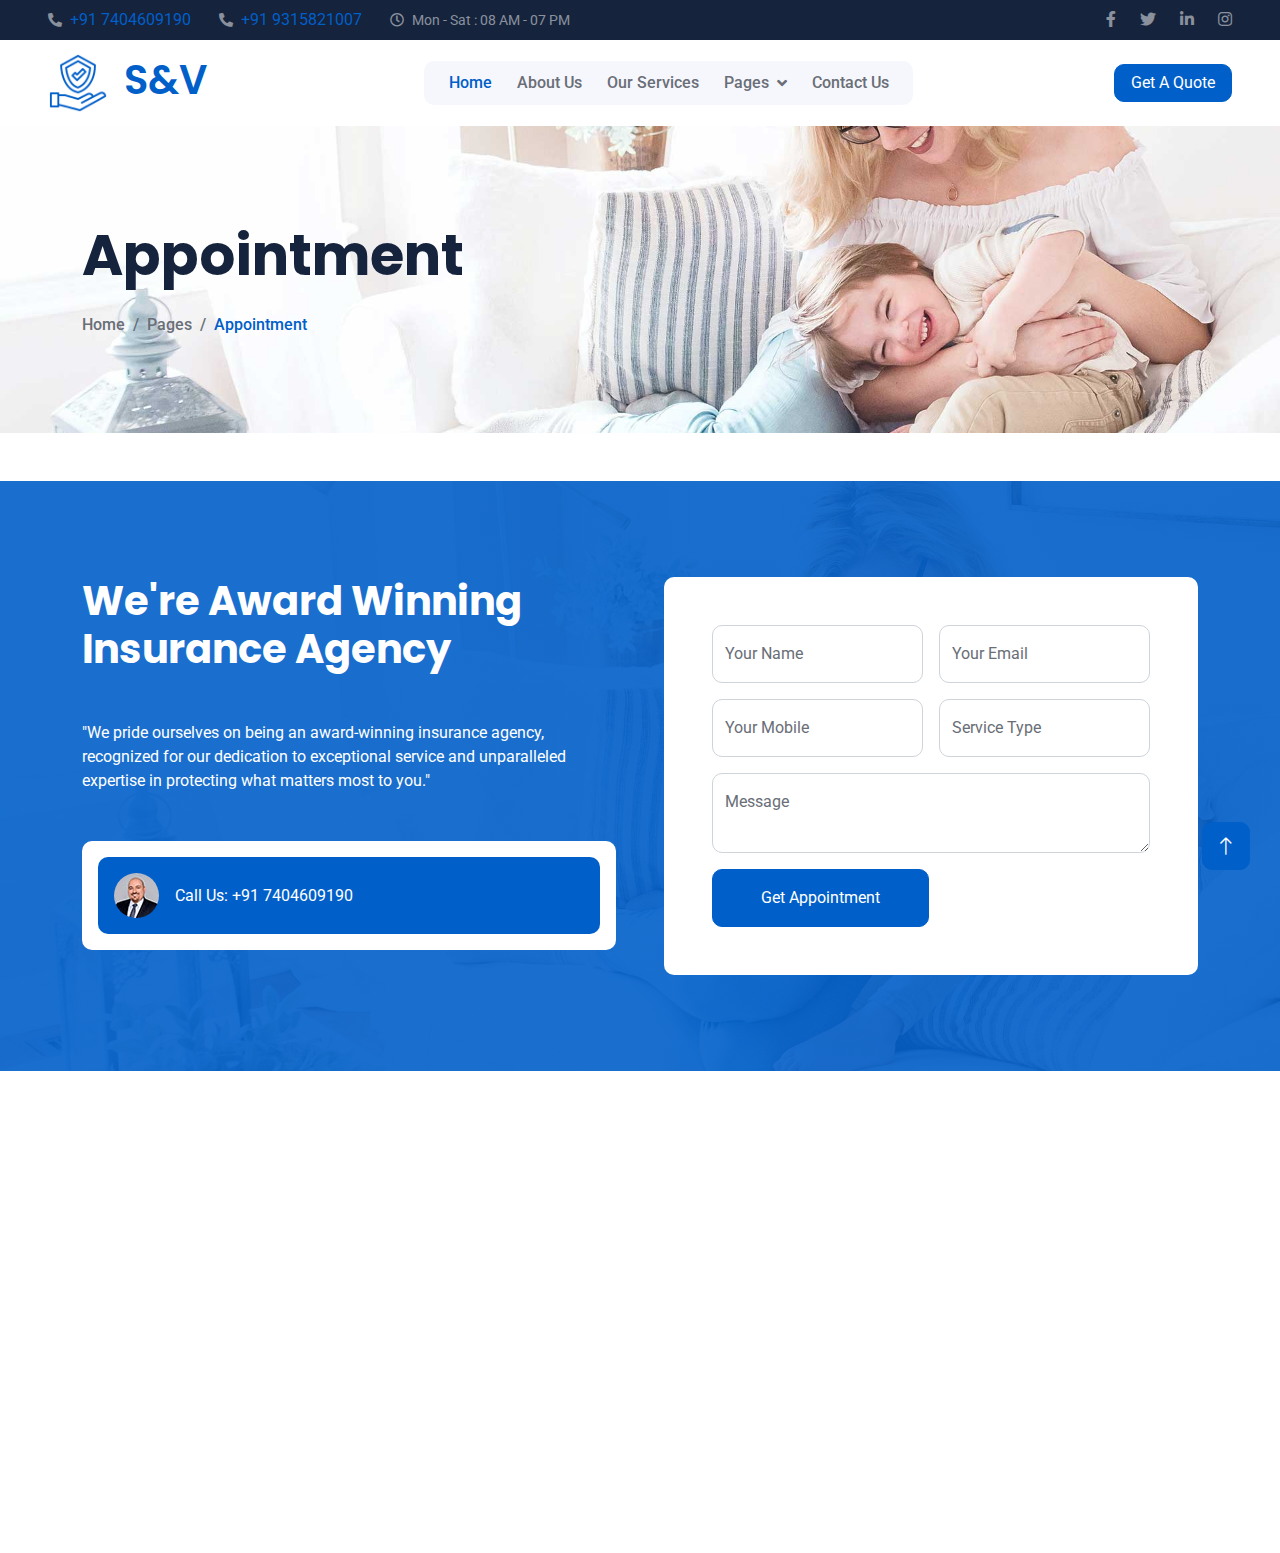
<file: appointment.html>
<!DOCTYPE html>
<html lang="en">

<head>
    <meta charset="utf-8">
    <title>S&V INSURANCE JIND</title>
    <meta content="width=device-width, initial-scale=1.0" name="viewport">
    <meta content="" name="keywords">
    <meta content="" name="description">

    <!-- Favicon -->
    <link href="img/favicon.png" rel="icon">

    <!-- Google Web Fonts -->
    <link rel="preconnect" href="https://fonts.googleapis.com">
    <link rel="preconnect" href="https://fonts.gstatic.com" crossorigin>
    <link href="https://fonts.googleapis.com/css2?family=Roboto:wght@400;500&family=Poppins:wght@600;700&display=swap"
        rel="stylesheet">

    <!-- Icon Font Stylesheet -->
    <link href="https://cdnjs.cloudflare.com/ajax/libs/font-awesome/5.10.0/css/all.min.css" rel="stylesheet">
    <link href="https://cdn.jsdelivr.net/npm/bootstrap-icons@1.4.1/font/bootstrap-icons.css" rel="stylesheet">

    <!-- Libraries Stylesheet -->
    <link href="lib/animate/animate.min.css" rel="stylesheet">
    <link href="lib/owlcarousel/assets/owl.carousel.min.css" rel="stylesheet">

    <!-- Customized Bootstrap Stylesheet -->
    <link href="css/bootstrap.min.css" rel="stylesheet">

    <!-- Template Stylesheet -->
    <link href="css/style.css" rel="stylesheet">
</head>

<body>
    <!-- Spinner Start -->
    <div id="spinner"
        class="show bg-white position-fixed translate-middle w-100 vh-100 top-50 start-50 d-flex align-items-center justify-content-center">
        <div class="spinner-grow text-primary" role="status"></div>
    </div>
    <!-- Spinner End -->


    <!-- Topbar Start -->
    <div class="container-fluid bg-dark text-white-50 py-2 px-0 d-none d-lg-block">
        <div class="row gx-0 align-items-center">
            <div class="col-lg-7 px-5 text-start">
                <div class="h-100 d-inline-flex align-items-center me-4">
                    <small class="fa fa-phone-alt me-2"></small>
                    <a href="tel:7404609190">+91 7404609190</a>
                </div>
                <div class="h-100 d-inline-flex align-items-center me-4">
                    <small class="fa fa-phone-alt me-2"></small>
                    <a href="tel:9315821007">+91 9315821007</a>
                </div>
                <div class="h-100 d-inline-flex align-items-center me-4">
                    <small class="far fa-clock me-2"></small>
                    <small>Mon - Sat : 08 AM - 07 PM</small>
                </div>
            </div>
            <div class="col-lg-5 px-5 text-end">
                <div class="h-100 d-inline-flex align-items-center">
                    <a title="socials" class="text-white-50 ms-4" href=""><i class="fab fa-facebook-f"></i></a>
                    <a title="socials" class="text-white-50 ms-4" href=""><i class="fab fa-twitter"></i></a>
                    <a title="socials" class="text-white-50 ms-4" href=""><i class="fab fa-linkedin-in"></i></a>
                    <a title="socials" class="text-white-50 ms-4" href=""><i class="fab fa-instagram"></i></a>
                </div>
            </div>
        </div>
    </div>
    <!-- Topbar End -->


    <!-- Navbar Start -->
    <nav class="navbar navbar-expand-lg bg-white navbar-light sticky-top px-4 px-lg-5">
        <a href="index.html" class="navbar-brand d-flex align-items-center">
            <h1 class="m-0 text-primary"><img class="img-fluid me-3" src="img/icon/icon-02-primary.png" alt="">S&V</h1>
        </a>
        <button title="toggle" type="button" class="navbar-toggler" data-bs-toggle="collapse"
            data-bs-target="#navbarCollapse">
            <span class="navbar-toggler-icon"></span>
        </button>
        <div class="collapse navbar-collapse" id="navbarCollapse">
            <div class="navbar-nav mx-auto bg-light rounded pe-4 py-3 py-lg-0">
                <a href="index.html" class="nav-item nav-link active">Home</a>
                <a href="about.html" class="nav-item nav-link">About Us</a>
                <a href="service.html" class="nav-item nav-link">Our Services</a>
                <div class="nav-item dropdown">
                    <a href="#" class="nav-link dropdown-toggle" data-bs-toggle="dropdown">Pages</a>
                    <div class="dropdown-menu bg-light border-0 m-0">
                        <a href="feature.html" class="dropdown-item">Features</a>
                        <a href="appointment.html" class="dropdown-item">Appointment</a>
                        <a href="team.html" class="dropdown-item">Team Members</a>
                        <a href="testimonial.html" class="dropdown-item">Testimonial</a>
                        <a href="404.html" class="dropdown-item">404 Page</a>
                    </div>
                </div>
                <a href="contact.html" class="nav-item nav-link">Contact Us</a>
            </div>
        </div>
        <a href="#" class="btn btn-primary px-3 d-none d-lg-block">Get A Quote</a>
    </nav>
    <!-- Navbar End -->



    <!-- Page Header Start -->
    <div class="container-fluid page-header py-5 mb-5 wow fadeIn" data-wow-delay="0.1s">
        <div class="container py-5">
            <h1 class="display-4 animated slideInDown mb-4">Appointment</h1>
            <nav aria-label="breadcrumb animated slideInDown">
                <ol class="breadcrumb mb-0">
                    <li class="breadcrumb-item"><a href="#">Home</a></li>
                    <li class="breadcrumb-item"><a href="#">Pages</a></li>
                    <li class="breadcrumb-item active" aria-current="page">Appointment</li>
                </ol>
            </nav>
        </div>
    </div>
    <!-- Page Header End -->


    <!-- Appointment Start -->
    <div class="container-fluid appointment my-5 py-5 wow fadeIn" data-wow-delay="0.1s">
        <div class="container py-5">
            <div class="row g-5">
                <div class="col-lg-6 wow fadeIn" data-wow-delay="0.3s">
                    <h1 class="display-6 text-white mb-5">We're Award Winning Insurance Agency</h1>
                    <p class="text-white mb-5">"We pride ourselves on being an award-winning insurance agency,
                        recognized
                        for our dedication to exceptional service and unparalleled expertise in protecting what matters
                        most to you."</p>
                    <div class="bg-white rounded p-3">
                        <div class="d-flex align-items-center bg-primary rounded p-3">
                            <img class="flex-shrink-0 rounded-circle me-3" src="img/profile.jpg" alt="">
                            <a href="tel: 7404609190" class="text-white mb-0">Call Us: +91 7404609190</a>
                        </div>
                    </div>
                </div>
                <div class="col-lg-6 wow fadeIn" data-wow-delay="0.5s">
                    <div class="bg-white rounded p-5">
                        <form>
                            <div class="row g-3">
                                <div class="col-sm-6">
                                    <div class="form-floating">
                                        <input type="text" class="form-control" id="gname" placeholder="Gurdian Name">
                                        <label for="gname">Your Name</label>
                                    </div>
                                </div>
                                <div class="col-sm-6">
                                    <div class="form-floating">
                                        <input type="email" class="form-control" id="gmail" placeholder="Gurdian Email">
                                        <label for="gmail">Your Email</label>
                                    </div>
                                </div>
                                <div class="col-sm-6">
                                    <div class="form-floating">
                                        <input type="text" class="form-control" id="cname" placeholder="Child Name">
                                        <label for="cname">Your Mobile</label>
                                    </div>
                                </div>
                                <div class="col-sm-6">
                                    <div class="form-floating">
                                        <input type="text" class="form-control" id="cage" placeholder="Child Age">
                                        <label for="cage">Service Type</label>
                                    </div>
                                </div>
                                <div class="col-12">
                                    <div class="form-floating">
                                        <textarea class="form-control" placeholder="Leave a message here" id="message"
                                            style="height: 80px"></textarea>
                                        <label for="message">Message</label>
                                    </div>
                                </div>
                                <div class="col-12">
                                    <button class="btn btn-primary py-3 px-5" type="submit">Get Appointment</button>
                                </div>
                            </div>
                        </form>
                    </div>
                </div>
            </div>
        </div>
    </div>
    <!-- Appointment End -->


    <!-- Footer Start -->
    <div class="container-fluid bg-dark footer mt-5 pt-5 wow fadeIn" data-wow-delay="0.1s">
        <div class="container py-5">
            <div class="row g-5">
                <div class="col-lg-3 col-md-6">
                    <h1 class="text-white mb-4"><img class="img-fluid me-3" src="img/icon/icon-02-light.png" alt="">S&V
                    </h1>
                    <p>"S&V Insurance: Protecting Your Tomorrow, Today."</p>
                    <div class="d-flex pt-2">
                        <a class="btn btn-square me-1" href=""><i class="fab fa-twitter"></i></a>
                        <a class="btn btn-square me-1" href=""><i class="fab fa-facebook-f"></i></a>
                        <a class="btn btn-square me-1" href=""><i class="fab fa-youtube"></i></a>
                        <a class="btn btn-square me-0" href=""><i class="fab fa-linkedin-in"></i></a>
                    </div>
                </div>
                <div class="col-lg-3 col-md-6">
                    <h5 class="text-light mb-4">Address</h5>
                    <p><i class="fa fa-map-marker-alt me-3"></i>8846+8GH, Khem Nagar, Jind, Haryana 126102</p>
                    <p><i class="fa fa-phone-alt me-3"></i>+91 7404609190</p>
                    <p><i class="fa fa-envelope me-3"></i>svwashingstationjind@gmail.com</p>
                </div>
                <div class="col-lg-3 col-md-6">
                    <h5 class="text-light mb-4">Quick Links</h5>
                    <a class="btn btn-link" href="">About Us</a>
                    <a class="btn btn-link" href="">Contact Us</a>
                    <a class="btn btn-link" href="">Our Services</a>
                    <a class="btn btn-link" href="">Terms & Condition</a>
                    <a class="btn btn-link" href="">Support</a>
                </div>
                <div class="col-lg-3 col-md-6">
                    <h5 class="text-light mb-4">Send a Mail</h5>
                    <p>Get in touch with us via Mail</p>
                    <div class="position-relative mx-auto" style="max-width: 400px;">
                        <input class="form-control bg-transparent w-100 py-3 ps-4 pe-5" type="text"
                            placeholder="Your email">
                        <button type="button"
                            class="btn btn-secondary py-2 position-absolute top-0 end-0 mt-2 me-2">MAIL</button>
                    </div>
                </div>
            </div>
        </div>
        <div class="container-fluid copyright">
            <div class="container">
                <div class="row">
                    <div class="col-md-6 text-center text-md-start mb-3 mb-md-0">
                        &copy; <a href="#">S&V INSURANCE JIND</a>, All Right Reserved.
                    </div>
                </div>
            </div>
        </div>
    </div>
    <!-- Footer End -->



    <!-- Back to Top -->
    <a href="#" class="btn btn-lg btn-primary btn-lg-square back-to-top"><i class="bi bi-arrow-up"></i></a>


    <!-- JavaScript Libraries -->
    <script src="https://code.jquery.com/jquery-3.4.1.min.js"></script>
    <script src="https://cdn.jsdelivr.net/npm/bootstrap@5.0.0/dist/js/bootstrap.bundle.min.js"></script>
    <script src="lib/wow/wow.min.js"></script>
    <script src="lib/easing/easing.min.js"></script>
    <script src="lib/waypoints/waypoints.min.js"></script>
    <script src="lib/owlcarousel/owl.carousel.min.js"></script>
    <script src="lib/counterup/counterup.min.js"></script>

    <!-- Template Javascript -->
    <script src="js/main.js"></script>
</body>

</html>
</file>
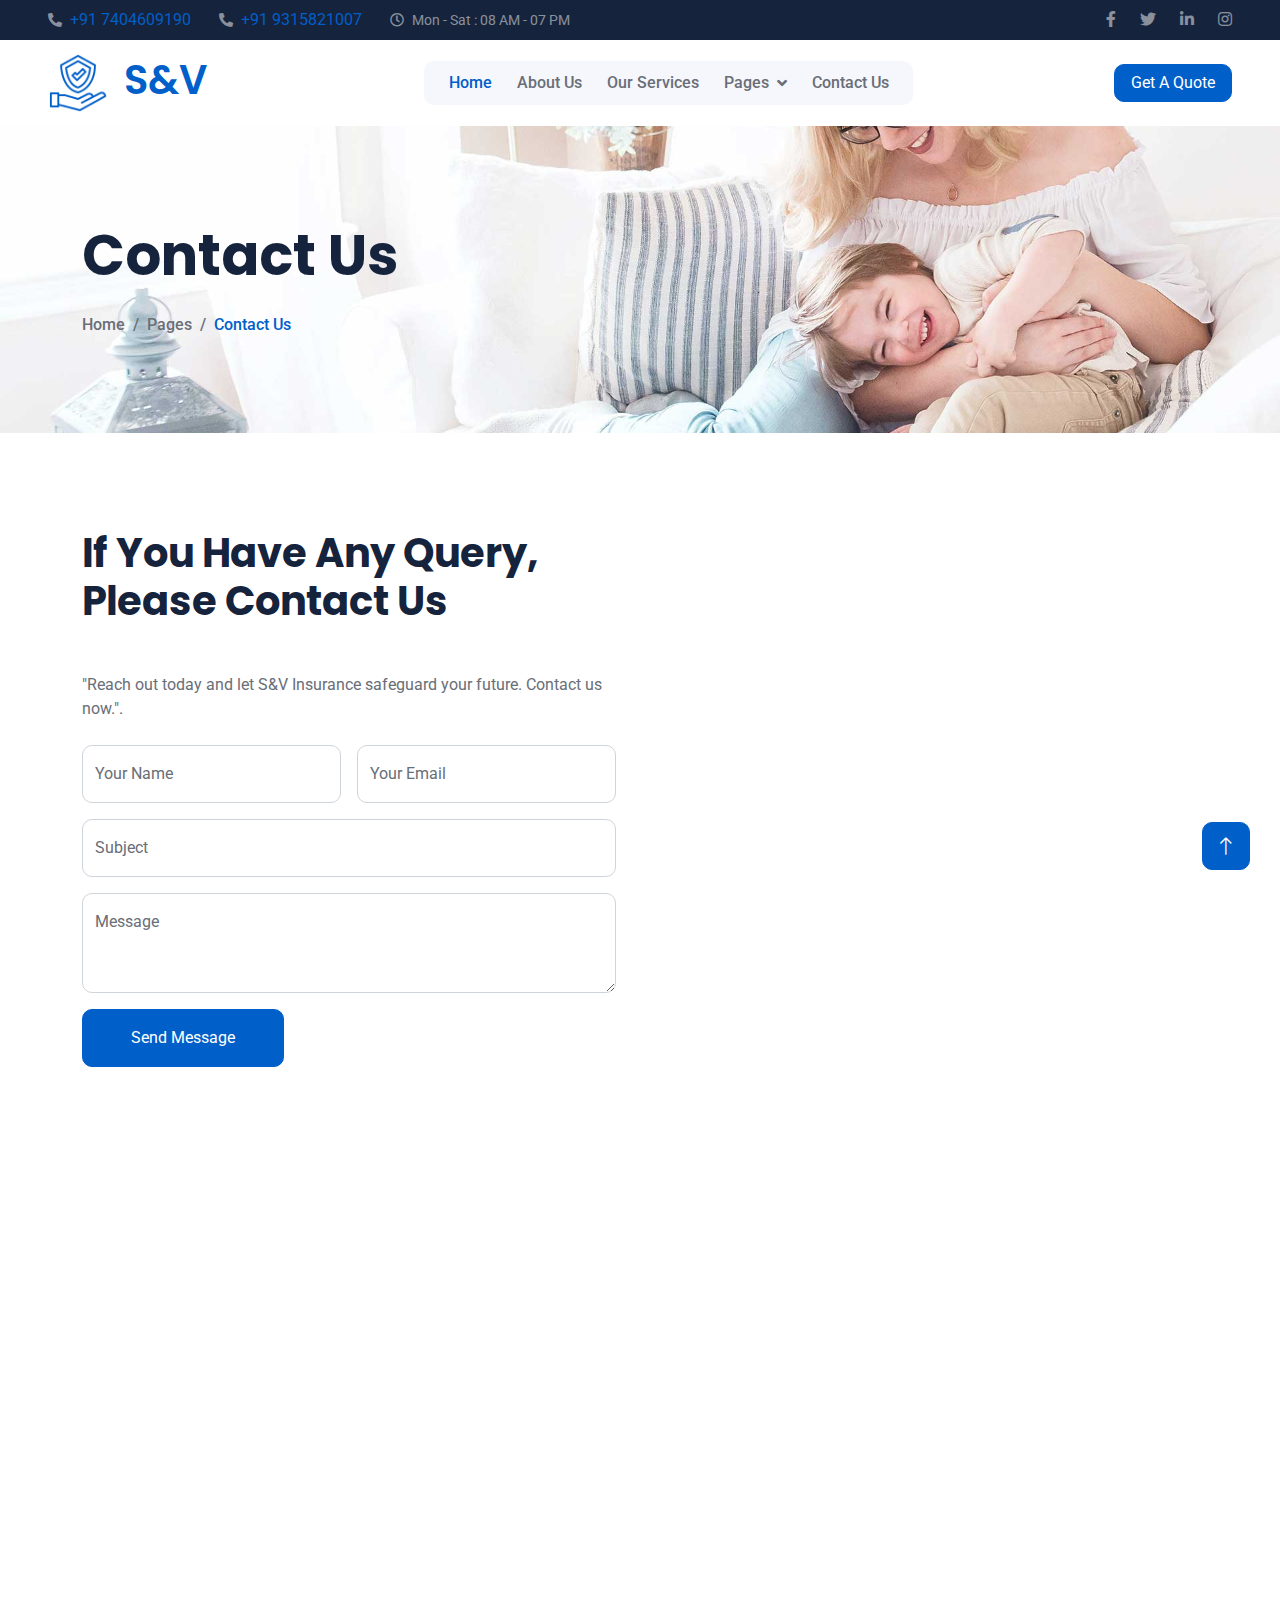
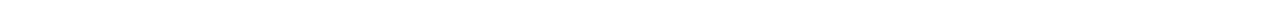
<file: contact.html>
<!DOCTYPE html>
<html lang="en">

<head>
    <meta charset="utf-8">
    <title>S&V INSURANCE JIND</title>
    <meta content="width=device-width, initial-scale=1.0" name="viewport">
    <meta content="" name="keywords">
    <meta content="" name="description">

    <!-- Favicon -->
    <link href="img/favicon.png" rel="icon">

    <!-- Google Web Fonts -->
    <link rel="preconnect" href="https://fonts.googleapis.com">
    <link rel="preconnect" href="https://fonts.gstatic.com" crossorigin>
    <link href="https://fonts.googleapis.com/css2?family=Roboto:wght@400;500&family=Poppins:wght@600;700&display=swap"
        rel="stylesheet">

    <!-- Icon Font Stylesheet -->
    <link href="https://cdnjs.cloudflare.com/ajax/libs/font-awesome/5.10.0/css/all.min.css" rel="stylesheet">
    <link href="https://cdn.jsdelivr.net/npm/bootstrap-icons@1.4.1/font/bootstrap-icons.css" rel="stylesheet">

    <!-- Libraries Stylesheet -->
    <link href="lib/animate/animate.min.css" rel="stylesheet">
    <link href="lib/owlcarousel/assets/owl.carousel.min.css" rel="stylesheet">

    <!-- Customized Bootstrap Stylesheet -->
    <link href="css/bootstrap.min.css" rel="stylesheet">

    <!-- Template Stylesheet -->
    <link href="css/style.css" rel="stylesheet">
</head>

<body>
    <!-- Spinner Start -->
    <div id="spinner"
        class="show bg-white position-fixed translate-middle w-100 vh-100 top-50 start-50 d-flex align-items-center justify-content-center">
        <div class="spinner-grow text-primary" role="status"></div>
    </div>
    <!-- Spinner End -->


    <!-- Topbar Start -->
    <div class="container-fluid bg-dark text-white-50 py-2 px-0 d-none d-lg-block">
        <div class="row gx-0 align-items-center">
            <div class="col-lg-7 px-5 text-start">
                <div class="h-100 d-inline-flex align-items-center me-4">
                    <small class="fa fa-phone-alt me-2"></small>
                    <a href="tel:7404609190">+91 7404609190</a>
                </div>
                <div class="h-100 d-inline-flex align-items-center me-4">
                    <small class="fa fa-phone-alt me-2"></small>
                    <a href="tel:9315821007">+91 9315821007</a>
                </div>
                <div class="h-100 d-inline-flex align-items-center me-4">
                    <small class="far fa-clock me-2"></small>
                    <small>Mon - Sat : 08 AM - 07 PM</small>
                </div>
            </div>
            <div class="col-lg-5 px-5 text-end">
                <div class="h-100 d-inline-flex align-items-center">
                    <a title="socials" class="text-white-50 ms-4" href=""><i class="fab fa-facebook-f"></i></a>
                    <a title="socials" class="text-white-50 ms-4" href=""><i class="fab fa-twitter"></i></a>
                    <a title="socials" class="text-white-50 ms-4" href=""><i class="fab fa-linkedin-in"></i></a>
                    <a title="socials" class="text-white-50 ms-4" href=""><i class="fab fa-instagram"></i></a>
                </div>
            </div>
        </div>
    </div>
    <!-- Topbar End -->


    <!-- Navbar Start -->
    <nav class="navbar navbar-expand-lg bg-white navbar-light sticky-top px-4 px-lg-5">
        <a href="index.html" class="navbar-brand d-flex align-items-center">
            <h1 class="m-0 text-primary"><img class="img-fluid me-3" src="img/icon/icon-02-primary.png" alt="">S&V</h1>
        </a>
        <button title="toggle" type="button" class="navbar-toggler" data-bs-toggle="collapse"
            data-bs-target="#navbarCollapse">
            <span class="navbar-toggler-icon"></span>
        </button>
        <div class="collapse navbar-collapse" id="navbarCollapse">
            <div class="navbar-nav mx-auto bg-light rounded pe-4 py-3 py-lg-0">
                <a href="index.html" class="nav-item nav-link active">Home</a>
                <a href="about.html" class="nav-item nav-link">About Us</a>
                <a href="service.html" class="nav-item nav-link">Our Services</a>
                <div class="nav-item dropdown">
                    <a href="#" class="nav-link dropdown-toggle" data-bs-toggle="dropdown">Pages</a>
                    <div class="dropdown-menu bg-light border-0 m-0">
                        <a href="feature.html" class="dropdown-item">Features</a>
                        <a href="appointment.html" class="dropdown-item">Appointment</a>
                        <a href="team.html" class="dropdown-item">Team Members</a>
                        <a href="testimonial.html" class="dropdown-item">Testimonial</a>
                        <a href="404.html" class="dropdown-item">404 Page</a>
                    </div>
                </div>
                <a href="contact.html" class="nav-item nav-link">Contact Us</a>
            </div>
        </div>
        <a href="#" class="btn btn-primary px-3 d-none d-lg-block">Get A Quote</a>
    </nav>
    <!-- Navbar End -->




    <!-- Page Header Start -->
    <div class="container-fluid page-header py-5 mb-5 wow fadeIn" data-wow-delay="0.1s">
        <div class="container py-5">
            <h1 class="display-4 animated slideInDown mb-4">Contact Us</h1>
            <nav aria-label="breadcrumb animated slideInDown">
                <ol class="breadcrumb mb-0">
                    <li class="breadcrumb-item"><a href="#">Home</a></li>
                    <li class="breadcrumb-item"><a href="#">Pages</a></li>
                    <li class="breadcrumb-item active" aria-current="page">Contact Us</li>
                </ol>
            </nav>
        </div>
    </div>
    <!-- Page Header End -->


    <!-- Contact Start -->
    <div class="container-xxl py-5">
        <div class="container">
            <div class="row g-5">
                <div class="col-lg-6 wow fadeIn" data-wow-delay="0.1s">
                    <h1 class="display-6 mb-5">If You Have Any Query, Please Contact Us</h1>
                    <p class="mb-4">"Reach out today and let S&V Insurance safeguard your future. Contact us now."</a>.
                    </p>
                    <form>
                        <div class="row g-3">
                            <div class="col-md-6">
                                <div class="form-floating">
                                    <input type="text" class="form-control" id="name" placeholder="Your Name">
                                    <label for="name">Your Name</label>
                                </div>
                            </div>
                            <div class="col-md-6">
                                <div class="form-floating">
                                    <input type="email" class="form-control" id="email" placeholder="Your Email">
                                    <label for="email">Your Email</label>
                                </div>
                            </div>
                            <div class="col-12">
                                <div class="form-floating">
                                    <input type="text" class="form-control" id="subject" placeholder="Subject">
                                    <label for="subject">Subject</label>
                                </div>
                            </div>
                            <div class="col-12">
                                <div class="form-floating">
                                    <textarea class="form-control" placeholder="Leave a message here" id="message"
                                        style="height: 100px"></textarea>
                                    <label for="message">Message</label>
                                </div>
                            </div>
                            <div class="col-12">
                                <button class="btn btn-primary py-3 px-5" type="submit">Send Message</button>
                            </div>
                        </div>
                    </form>
                </div>
                <div class="col-lg-6 wow fadeIn" data-wow-delay="0.5s" style="min-height: 450px;">
                    <div class="position-relative rounded overflow-hidden h-100">
                        <iframe class="position-relative w-100 h-100"
                            src="https://www.google.com/maps/embed?pb=!1m18!1m12!1m3!1d3001156.4288297426!2d-78.01371936852176!3d42.72876761954724!2m3!1f0!2f0!3f0!3m2!1i1024!2i768!4f13.1!3m3!1m2!1s0x4ccc4bf0f123a5a9%3A0xddcfc6c1de189567!2sNew%20York%2C%20USA!5e0!3m2!1sen!2sbd!4v1603794290143!5m2!1sen!2sbd"
                            frameborder="0" style="min-height: 450px; border:0;" allowfullscreen="" aria-hidden="false"
                            tabindex="0"></iframe>
                    </div>
                </div>
            </div>
        </div>
    </div>
    <!-- Contact End -->


    <!-- Footer Start -->
    <div class="container-fluid bg-dark footer mt-5 pt-5 wow fadeIn" data-wow-delay="0.1s">
        <div class="container py-5">
            <div class="row g-5">
                <div class="col-lg-3 col-md-6">
                    <h1 class="text-white mb-4"><img class="img-fluid me-3" src="img/icon/icon-02-light.png"
                            alt="">Insure</h1>
                    <p>Diam dolor diam ipsum sit. Aliqu diam amet diam et eos. Clita erat ipsum et lorem et sit, sed
                        stet lorem sit clita</p>
                    <div class="d-flex pt-2">
                        <a class="btn btn-square me-1" href=""><i class="fab fa-twitter"></i></a>
                        <a class="btn btn-square me-1" href=""><i class="fab fa-facebook-f"></i></a>
                        <a class="btn btn-square me-1" href=""><i class="fab fa-youtube"></i></a>
                        <a class="btn btn-square me-0" href=""><i class="fab fa-linkedin-in"></i></a>
                    </div>
                </div>
                <div class="col-lg-3 col-md-6">
                    <h5 class="text-light mb-4">Address</h5>
                    <p><i class="fa fa-map-marker-alt me-3"></i>123 Street, New York, USA</p>
                    <p><i class="fa fa-phone-alt me-3"></i>+012 345 67890</p>
                    <p><i class="fa fa-envelope me-3"></i>info@example.com</p>
                </div>
                <div class="col-lg-3 col-md-6">
                    <h5 class="text-light mb-4">Quick Links</h5>
                    <a class="btn btn-link" href="">About Us</a>
                    <a class="btn btn-link" href="">Contact Us</a>
                    <a class="btn btn-link" href="">Our Services</a>
                    <a class="btn btn-link" href="">Terms & Condition</a>
                    <a class="btn btn-link" href="">Support</a>
                </div>
                <div class="col-lg-3 col-md-6">
                    <h5 class="text-light mb-4">Newsletter</h5>
                    <p>Dolor amet sit justo amet elitr clita ipsum elitr est.</p>
                    <div class="position-relative mx-auto" style="max-width: 400px;">
                        <input class="form-control bg-transparent w-100 py-3 ps-4 pe-5" type="text"
                            placeholder="Your email">
                        <button type="button"
                            class="btn btn-secondary py-2 position-absolute top-0 end-0 mt-2 me-2">SignUp</button>
                    </div>
                </div>
            </div>
        </div>
        <div class="container-fluid copyright">
            <div class="container">
                <div class="row">
                    <div class="col-md-6 text-center text-md-start mb-3 mb-md-0">
                        &copy; <a href="#">Your Site Name</a>, All Right Reserved.
                    </div>
                    <div class="col-md-6 text-center text-md-end">
                        <!--/*** This template is free as long as you keep the footer author’s credit link/attribution link/backlink. If you'd like to use the template without the footer author’s credit link/attribution link/backlink, you can purchase the Credit Removal License from "https://htmlcodex.com/credit-removal". Thank you for your support. ***/-->
                        Designed By <a href="https://htmlcodex.com">HTML Codex</a>
                    </div>
                </div>
            </div>
        </div>
    </div>
    <!-- Footer End -->


    <!-- Back to Top -->
    <a href="#" class="btn btn-lg btn-primary btn-lg-square back-to-top"><i class="bi bi-arrow-up"></i></a>


    <!-- JavaScript Libraries -->
    <script src="https://code.jquery.com/jquery-3.4.1.min.js"></script>
    <script src="https://cdn.jsdelivr.net/npm/bootstrap@5.0.0/dist/js/bootstrap.bundle.min.js"></script>
    <script src="lib/wow/wow.min.js"></script>
    <script src="lib/easing/easing.min.js"></script>
    <script src="lib/waypoints/waypoints.min.js"></script>
    <script src="lib/owlcarousel/owl.carousel.min.js"></script>
    <script src="lib/counterup/counterup.min.js"></script>

    <!-- Template Javascript -->
    <script src="js/main.js"></script>
</body>

</html>
</file>
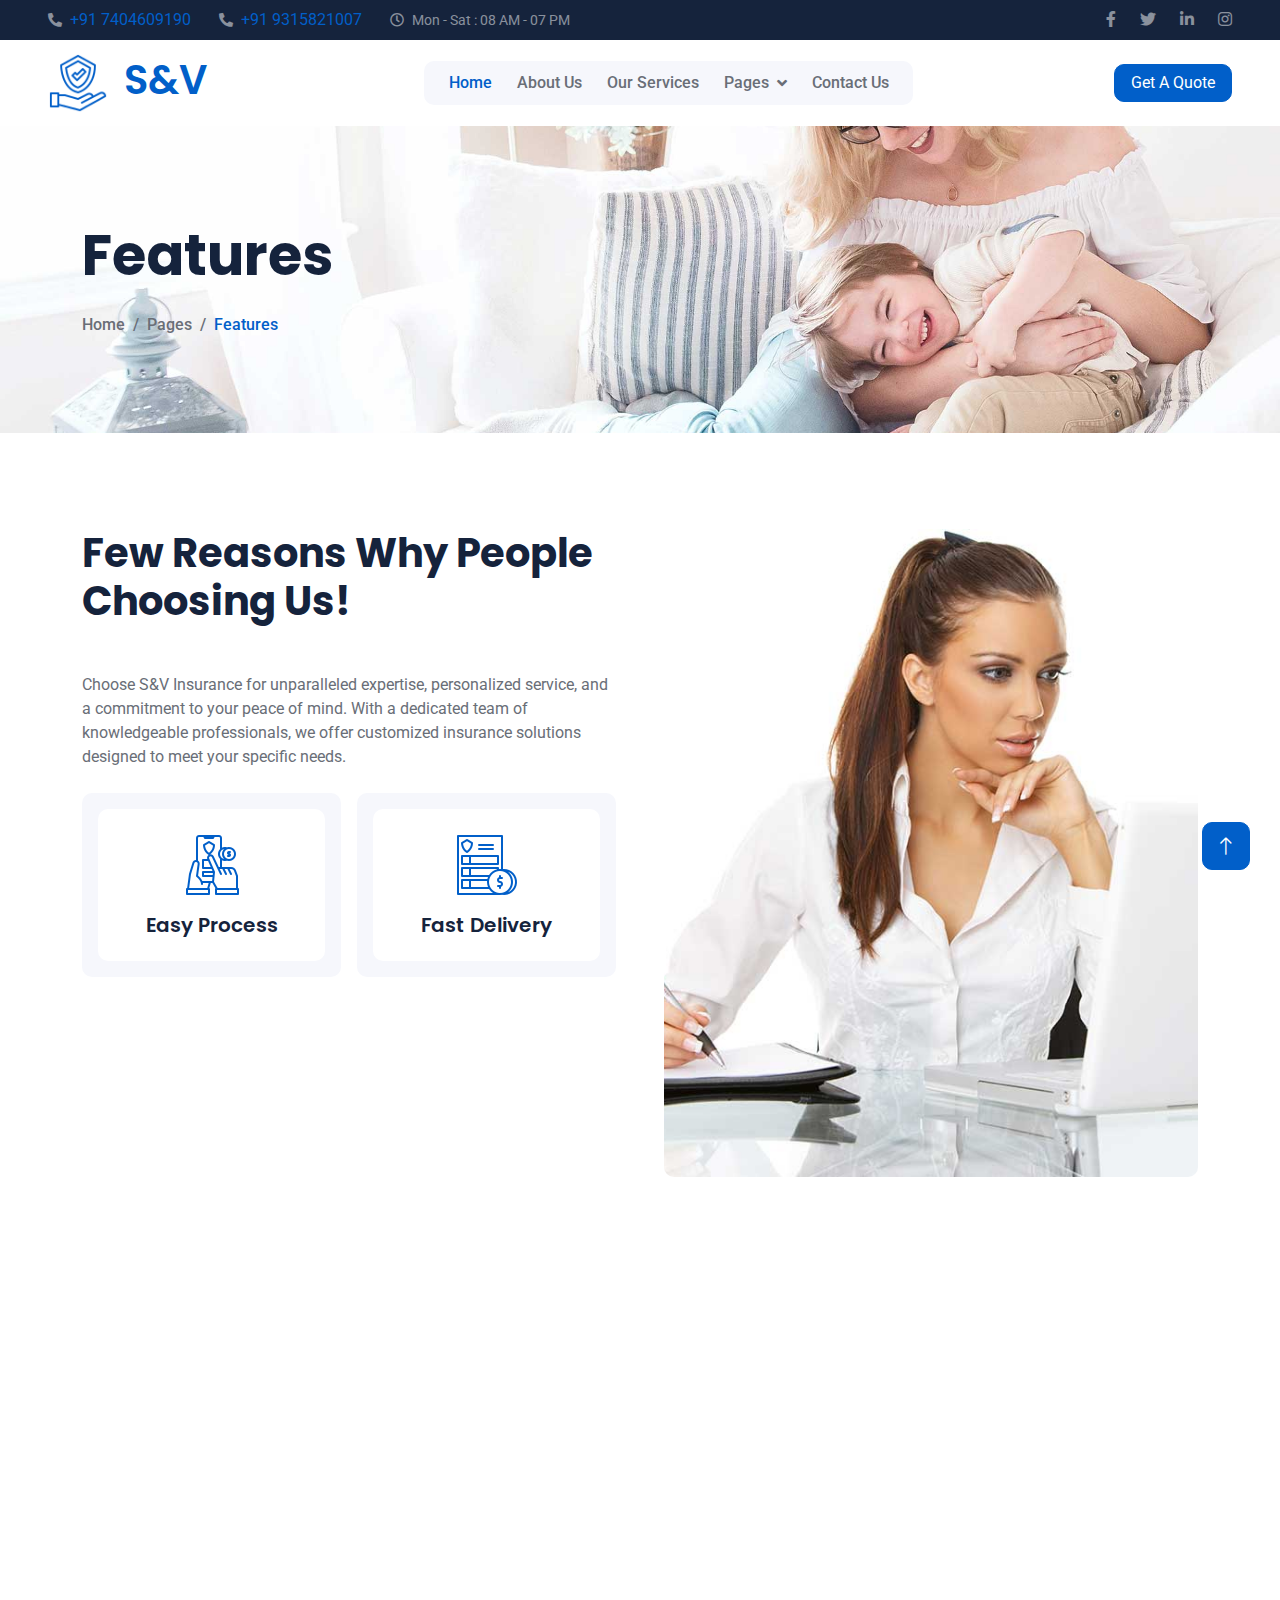
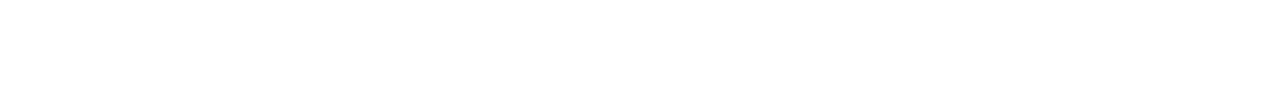
<file: feature.html>
<!DOCTYPE html>
<html lang="en">

<head>
    <meta charset="utf-8">
    <title>S&V INSURANCE JIND</title>
    <meta content="width=device-width, initial-scale=1.0" name="viewport">
    <meta content="" name="keywords">
    <meta content="" name="description">

    <!-- Favicon -->
    <link href="img/favicon.png" rel="icon">

    <!-- Google Web Fonts -->
    <link rel="preconnect" href="https://fonts.googleapis.com">
    <link rel="preconnect" href="https://fonts.gstatic.com" crossorigin>
    <link href="https://fonts.googleapis.com/css2?family=Roboto:wght@400;500&family=Poppins:wght@600;700&display=swap"
        rel="stylesheet">

    <!-- Icon Font Stylesheet -->
    <link href="https://cdnjs.cloudflare.com/ajax/libs/font-awesome/5.10.0/css/all.min.css" rel="stylesheet">
    <link href="https://cdn.jsdelivr.net/npm/bootstrap-icons@1.4.1/font/bootstrap-icons.css" rel="stylesheet">

    <!-- Libraries Stylesheet -->
    <link href="lib/animate/animate.min.css" rel="stylesheet">
    <link href="lib/owlcarousel/assets/owl.carousel.min.css" rel="stylesheet">

    <!-- Customized Bootstrap Stylesheet -->
    <link href="css/bootstrap.min.css" rel="stylesheet">

    <!-- Template Stylesheet -->
    <link href="css/style.css" rel="stylesheet">
</head>

<body>
    <!-- Spinner Start -->
    <div id="spinner"
        class="show bg-white position-fixed translate-middle w-100 vh-100 top-50 start-50 d-flex align-items-center justify-content-center">
        <div class="spinner-grow text-primary" role="status"></div>
    </div>
    <!-- Spinner End -->


    <!-- Topbar Start -->
    <div class="container-fluid bg-dark text-white-50 py-2 px-0 d-none d-lg-block">
        <div class="row gx-0 align-items-center">
            <div class="col-lg-7 px-5 text-start">
                <div class="h-100 d-inline-flex align-items-center me-4">
                    <small class="fa fa-phone-alt me-2"></small>
                    <a href="tel:7404609190">+91 7404609190</a>
                </div>
                <div class="h-100 d-inline-flex align-items-center me-4">
                    <small class="fa fa-phone-alt me-2"></small>
                    <a href="tel:9315821007">+91 9315821007</a>
                </div>
                <div class="h-100 d-inline-flex align-items-center me-4">
                    <small class="far fa-clock me-2"></small>
                    <small>Mon - Sat : 08 AM - 07 PM</small>
                </div>
            </div>
            <div class="col-lg-5 px-5 text-end">
                <div class="h-100 d-inline-flex align-items-center">
                    <a title="socials" class="text-white-50 ms-4" href=""><i class="fab fa-facebook-f"></i></a>
                    <a title="socials" class="text-white-50 ms-4" href=""><i class="fab fa-twitter"></i></a>
                    <a title="socials" class="text-white-50 ms-4" href=""><i class="fab fa-linkedin-in"></i></a>
                    <a title="socials" class="text-white-50 ms-4" href=""><i class="fab fa-instagram"></i></a>
                </div>
            </div>
        </div>
    </div>
    <!-- Topbar End -->


    <!-- Navbar Start -->
    <nav class="navbar navbar-expand-lg bg-white navbar-light sticky-top px-4 px-lg-5">
        <a href="index.html" class="navbar-brand d-flex align-items-center">
            <h1 class="m-0 text-primary"><img class="img-fluid me-3" src="img/icon/icon-02-primary.png" alt="">S&V</h1>
        </a>
        <button title="toggle" type="button" class="navbar-toggler" data-bs-toggle="collapse"
            data-bs-target="#navbarCollapse">
            <span class="navbar-toggler-icon"></span>
        </button>
        <div class="collapse navbar-collapse" id="navbarCollapse">
            <div class="navbar-nav mx-auto bg-light rounded pe-4 py-3 py-lg-0">
                <a href="index.html" class="nav-item nav-link active">Home</a>
                <a href="about.html" class="nav-item nav-link">About Us</a>
                <a href="service.html" class="nav-item nav-link">Our Services</a>
                <div class="nav-item dropdown">
                    <a href="#" class="nav-link dropdown-toggle" data-bs-toggle="dropdown">Pages</a>
                    <div class="dropdown-menu bg-light border-0 m-0">
                        <a href="feature.html" class="dropdown-item">Features</a>
                        <a href="appointment.html" class="dropdown-item">Appointment</a>
                        <a href="team.html" class="dropdown-item">Team Members</a>
                        <a href="testimonial.html" class="dropdown-item">Testimonial</a>
                        <a href="404.html" class="dropdown-item">404 Page</a>
                    </div>
                </div>
                <a href="contact.html" class="nav-item nav-link">Contact Us</a>
            </div>
        </div>
        <a href="#" class="btn btn-primary px-3 d-none d-lg-block">Get A Quote</a>
    </nav>
    <!-- Navbar End -->



    <!-- Page Header Start -->
    <div class="container-fluid page-header py-5 mb-5 wow fadeIn" data-wow-delay="0.1s">
        <div class="container py-5">
            <h1 class="display-4 animated slideInDown mb-4">Features</h1>
            <nav aria-label="breadcrumb animated slideInDown">
                <ol class="breadcrumb mb-0">
                    <li class="breadcrumb-item"><a href="#">Home</a></li>
                    <li class="breadcrumb-item"><a href="#">Pages</a></li>
                    <li class="breadcrumb-item active" aria-current="page">Features</li>
                </ol>
            </nav>
        </div>
    </div>
    <!-- Page Header End -->


    <!-- Features Start -->
    <div class="container-xxl py-5">
        <div class="container">
            <div class="row g-5">
                <div class="col-lg-6 wow fadeInUp" data-wow-delay="0.1s">
                    <h1 class="display-6 mb-5">Few Reasons Why People Choosing Us!</h1>
                    <p class="mb-4">Choose S&V Insurance for unparalleled expertise, personalized service, and a
                        commitment to your peace of mind. With a dedicated team of knowledgeable professionals, we offer
                        customized insurance solutions designed to meet your specific needs.
                    </p>
                    <div class="row g-3">
                        <div class="col-sm-6 wow fadeIn" data-wow-delay="0.1s">
                            <div class="bg-light rounded h-100 p-3">
                                <div
                                    class="bg-white d-flex flex-column justify-content-center text-center rounded h-100 py-4 px-3">
                                    <img class="align-self-center mb-3" src="img/icon/icon-06-primary.png" alt="">
                                    <h5 class="mb-0">Easy Process</h5>
                                </div>
                            </div>
                        </div>
                        <div class="col-sm-6 wow fadeIn" data-wow-delay="0.2s">
                            <div class="bg-light rounded h-100 p-3">
                                <div
                                    class="bg-white d-flex flex-column justify-content-center text-center rounded py-4 px-3">
                                    <img class="align-self-center mb-3" src="img/icon/icon-03-primary.png" alt="">
                                    <h5 class="mb-0">Fast Delivery</h5>
                                </div>
                            </div>
                        </div>
                        <div class="col-sm-6 wow fadeIn" data-wow-delay="0.3s">
                            <div class="bg-light rounded h-100 p-3">
                                <div
                                    class="bg-white d-flex flex-column justify-content-center text-center rounded py-4 px-3">
                                    <img class="align-self-center mb-3" src="img/icon/icon-04-primary.png" alt="">
                                    <h5 class="mb-0">Policy Controlling</h5>
                                </div>
                            </div>
                        </div>
                        <div class="col-sm-6 wow fadeIn" data-wow-delay="0.4s">
                            <div class="bg-light rounded h-100 p-3">
                                <div
                                    class="bg-white d-flex flex-column justify-content-center text-center rounded h-100 py-4 px-3">
                                    <img class="align-self-center mb-3" src="img/icon/icon-07-primary.png" alt="">
                                    <h5 class="mb-0">Money Saving</h5>
                                </div>
                            </div>
                        </div>
                    </div>
                </div>
                <div class="col-lg-6 wow fadeInUp" data-wow-delay="0.5s">
                    <div class="position-relative rounded overflow-hidden h-100" style="min-height: 400px;">
                        <img class="position-absolute w-100 h-100" src="img/feature.jpg" alt=""
                            style="object-fit: cover;">
                    </div>
                </div>
            </div>
        </div>
    </div>
    <!-- Features End -->


    <!-- Footer Start -->
    <div class="container-fluid bg-dark footer mt-5 pt-5 wow fadeIn" data-wow-delay="0.1s">
        <div class="container py-5">
            <div class="row g-5">
                <div class="col-lg-3 col-md-6">
                    <h1 class="text-white mb-4"><img class="img-fluid me-3" src="img/icon/icon-02-light.png" alt="">S&V
                    </h1>
                    <p>"S&V Insurance: Protecting Your Tomorrow, Today."</p>
                    <div class="d-flex pt-2">
                        <a class="btn btn-square me-1" href=""><i class="fab fa-twitter"></i></a>
                        <a class="btn btn-square me-1" href=""><i class="fab fa-facebook-f"></i></a>
                        <a class="btn btn-square me-1" href=""><i class="fab fa-youtube"></i></a>
                        <a class="btn btn-square me-0" href=""><i class="fab fa-linkedin-in"></i></a>
                    </div>
                </div>
                <div class="col-lg-3 col-md-6">
                    <h5 class="text-light mb-4">Address</h5>
                    <p><i class="fa fa-map-marker-alt me-3"></i>8846+8GH, Khem Nagar, Jind, Haryana 126102</p>
                    <p><i class="fa fa-phone-alt me-3"></i>+91 7404609190</p>
                    <p><i class="fa fa-envelope me-3"></i>svwashingstationjind@gmail.com</p>
                </div>
                <div class="col-lg-3 col-md-6">
                    <h5 class="text-light mb-4">Quick Links</h5>
                    <a class="btn btn-link" href="">About Us</a>
                    <a class="btn btn-link" href="">Contact Us</a>
                    <a class="btn btn-link" href="">Our Services</a>
                    <a class="btn btn-link" href="">Terms & Condition</a>
                    <a class="btn btn-link" href="">Support</a>
                </div>
                <div class="col-lg-3 col-md-6">
                    <h5 class="text-light mb-4">Send a Mail</h5>
                    <p>Get in touch with us via Mail</p>
                    <div class="position-relative mx-auto" style="max-width: 400px;">
                        <input class="form-control bg-transparent w-100 py-3 ps-4 pe-5" type="text"
                            placeholder="Your email">
                        <button type="button"
                            class="btn btn-secondary py-2 position-absolute top-0 end-0 mt-2 me-2">MAIL</button>
                    </div>
                </div>
            </div>
        </div>
        <div class="container-fluid copyright">
            <div class="container">
                <div class="row">
                    <div class="col-md-6 text-center text-md-start mb-3 mb-md-0">
                        &copy; <a href="#">S&V INSURANCE JIND</a>, All Right Reserved.
                    </div>
                </div>
            </div>
        </div>
    </div>
    <!-- Footer End -->



    <!-- Back to Top -->
    <a href="#" class="btn btn-lg btn-primary btn-lg-square back-to-top"><i class="bi bi-arrow-up"></i></a>


    <!-- JavaScript Libraries -->
    <script src="https://code.jquery.com/jquery-3.4.1.min.js"></script>
    <script src="https://cdn.jsdelivr.net/npm/bootstrap@5.0.0/dist/js/bootstrap.bundle.min.js"></script>
    <script src="lib/wow/wow.min.js"></script>
    <script src="lib/easing/easing.min.js"></script>
    <script src="lib/waypoints/waypoints.min.js"></script>
    <script src="lib/owlcarousel/owl.carousel.min.js"></script>
    <script src="lib/counterup/counterup.min.js"></script>

    <!-- Template Javascript -->
    <script src="js/main.js"></script>
</body>

</html>
</file>
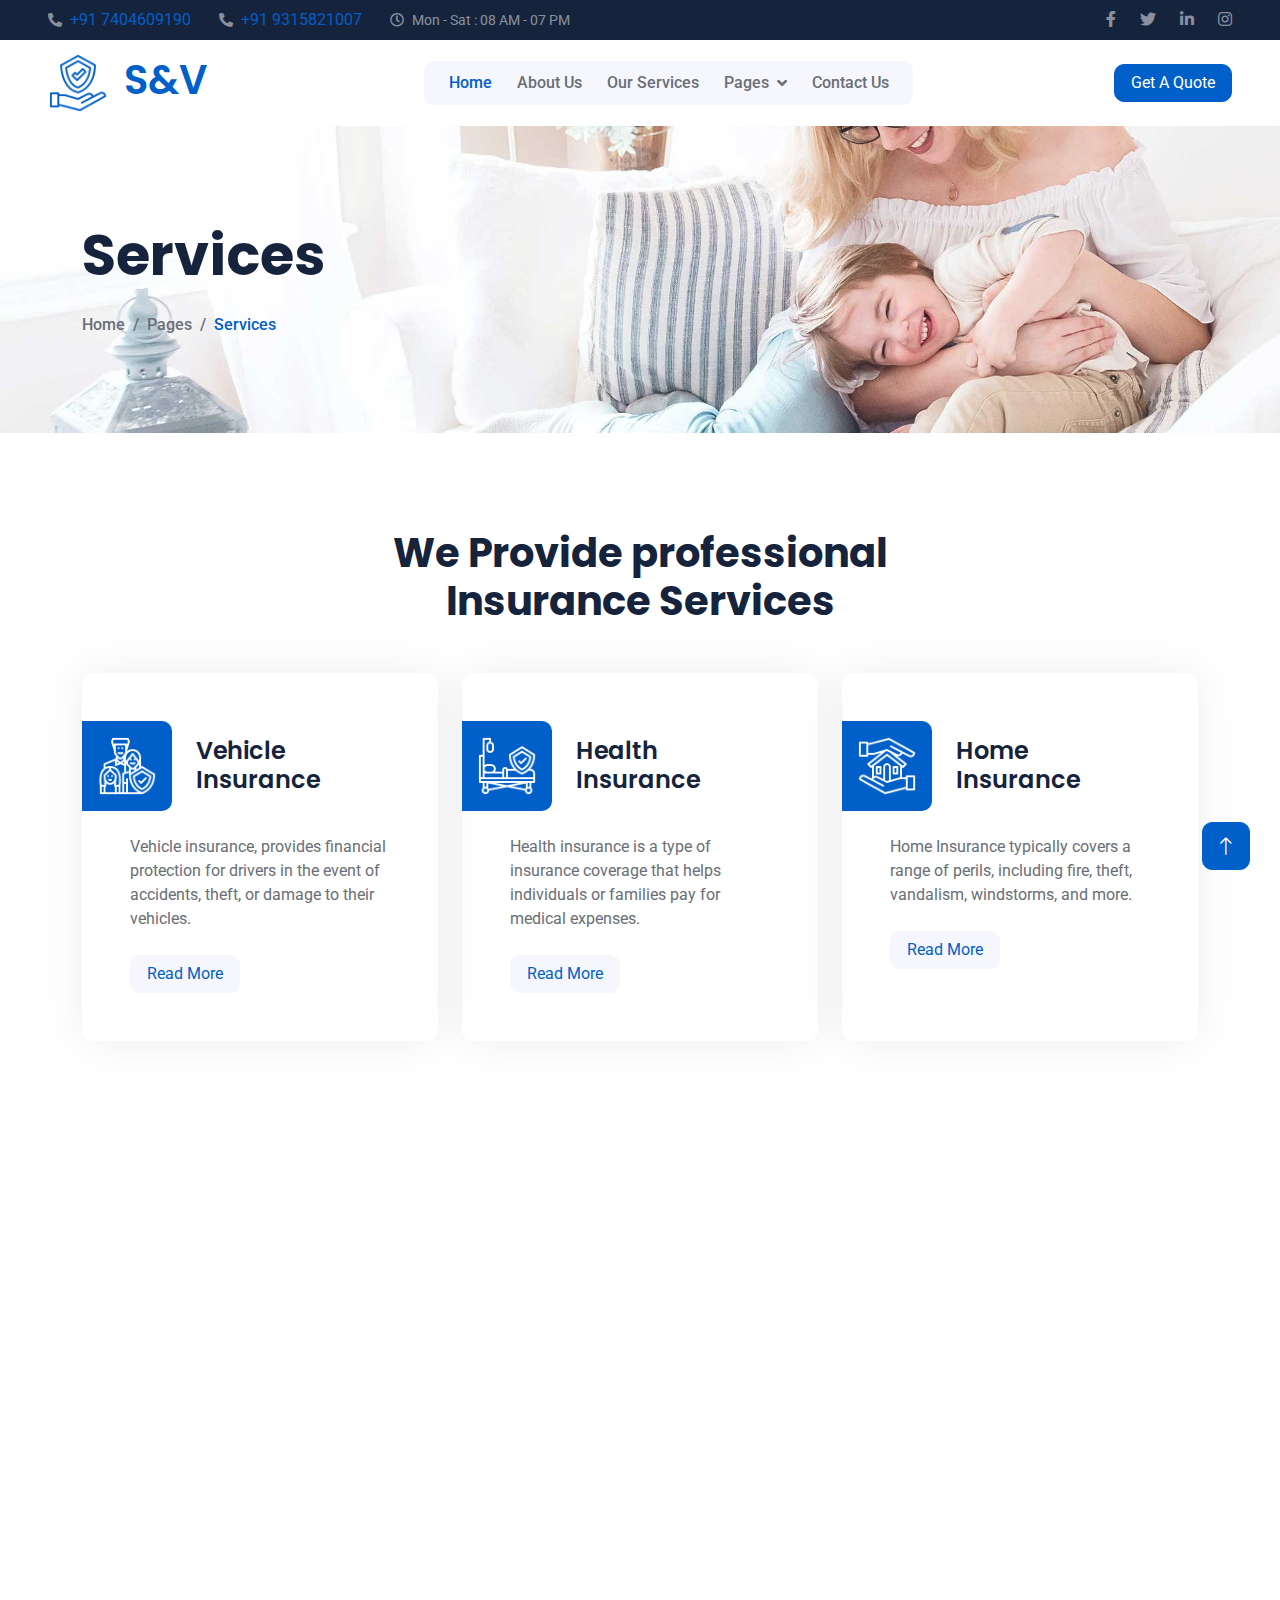
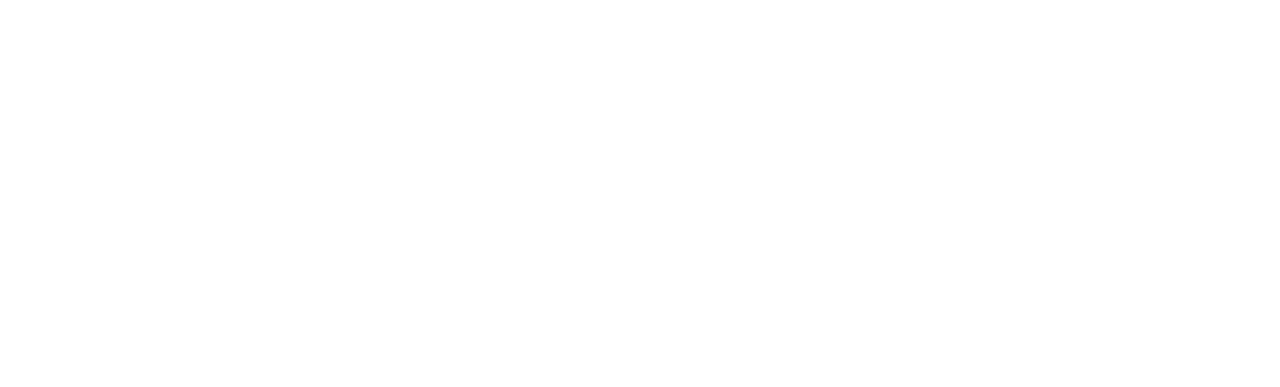
<file: service.html>
<!DOCTYPE html>
<html lang="en">

<head>
    <meta charset="utf-8">
    <title>S&V INSURANCE JIND</title>
    <meta content="width=device-width, initial-scale=1.0" name="viewport">
    <meta content="" name="keywords">
    <meta content="" name="description">

    <!-- Favicon -->
    <link href="img/favicon.png" rel="icon">

    <!-- Google Web Fonts -->
    <link rel="preconnect" href="https://fonts.googleapis.com">
    <link rel="preconnect" href="https://fonts.gstatic.com" crossorigin>
    <link href="https://fonts.googleapis.com/css2?family=Roboto:wght@400;500&family=Poppins:wght@600;700&display=swap"
        rel="stylesheet">

    <!-- Icon Font Stylesheet -->
    <link href="https://cdnjs.cloudflare.com/ajax/libs/font-awesome/5.10.0/css/all.min.css" rel="stylesheet">
    <link href="https://cdn.jsdelivr.net/npm/bootstrap-icons@1.4.1/font/bootstrap-icons.css" rel="stylesheet">

    <!-- Libraries Stylesheet -->
    <link href="lib/animate/animate.min.css" rel="stylesheet">
    <link href="lib/owlcarousel/assets/owl.carousel.min.css" rel="stylesheet">

    <!-- Customized Bootstrap Stylesheet -->
    <link href="css/bootstrap.min.css" rel="stylesheet">

    <!-- Template Stylesheet -->
    <link href="css/style.css" rel="stylesheet">
</head>

<body>
    <!-- Spinner Start -->
    <div id="spinner"
        class="show bg-white position-fixed translate-middle w-100 vh-100 top-50 start-50 d-flex align-items-center justify-content-center">
        <div class="spinner-grow text-primary" role="status"></div>
    </div>
    <!-- Spinner End -->


    <!-- Topbar Start -->
    <div class="container-fluid bg-dark text-white-50 py-2 px-0 d-none d-lg-block">
        <div class="row gx-0 align-items-center">
            <div class="col-lg-7 px-5 text-start">
                <div class="h-100 d-inline-flex align-items-center me-4">
                    <small class="fa fa-phone-alt me-2"></small>
                    <a href="tel:7404609190">+91 7404609190</a>
                </div>
                <div class="h-100 d-inline-flex align-items-center me-4">
                    <small class="fa fa-phone-alt me-2"></small>
                    <a href="tel:9315821007">+91 9315821007</a>
                </div>
                <div class="h-100 d-inline-flex align-items-center me-4">
                    <small class="far fa-clock me-2"></small>
                    <small>Mon - Sat : 08 AM - 07 PM</small>
                </div>
            </div>
            <div class="col-lg-5 px-5 text-end">
                <div class="h-100 d-inline-flex align-items-center">
                    <a title="socials" class="text-white-50 ms-4" href=""><i class="fab fa-facebook-f"></i></a>
                    <a title="socials" class="text-white-50 ms-4" href=""><i class="fab fa-twitter"></i></a>
                    <a title="socials" class="text-white-50 ms-4" href=""><i class="fab fa-linkedin-in"></i></a>
                    <a title="socials" class="text-white-50 ms-4" href=""><i class="fab fa-instagram"></i></a>
                </div>
            </div>
        </div>
    </div>
    <!-- Topbar End -->


    <!-- Navbar Start -->
    <nav class="navbar navbar-expand-lg bg-white navbar-light sticky-top px-4 px-lg-5">
        <a href="index.html" class="navbar-brand d-flex align-items-center">
            <h1 class="m-0 text-primary"><img class="img-fluid me-3" src="img/icon/icon-02-primary.png" alt="">S&V</h1>
        </a>
        <button title="toggle" type="button" class="navbar-toggler" data-bs-toggle="collapse"
            data-bs-target="#navbarCollapse">
            <span class="navbar-toggler-icon"></span>
        </button>
        <div class="collapse navbar-collapse" id="navbarCollapse">
            <div class="navbar-nav mx-auto bg-light rounded pe-4 py-3 py-lg-0">
                <a href="index.html" class="nav-item nav-link active">Home</a>
                <a href="about.html" class="nav-item nav-link">About Us</a>
                <a href="service.html" class="nav-item nav-link">Our Services</a>
                <div class="nav-item dropdown">
                    <a href="#" class="nav-link dropdown-toggle" data-bs-toggle="dropdown">Pages</a>
                    <div class="dropdown-menu bg-light border-0 m-0">
                        <a href="feature.html" class="dropdown-item">Features</a>
                        <a href="appointment.html" class="dropdown-item">Appointment</a>
                        <a href="team.html" class="dropdown-item">Team Members</a>
                        <a href="testimonial.html" class="dropdown-item">Testimonial</a>
                        <a href="404.html" class="dropdown-item">404 Page</a>
                    </div>
                </div>
                <a href="contact.html" class="nav-item nav-link">Contact Us</a>
            </div>
        </div>
        <a href="#" class="btn btn-primary px-3 d-none d-lg-block">Get A Quote</a>
    </nav>
    <!-- Navbar End -->




    <!-- Page Header Start -->
    <div class="container-fluid page-header py-5 mb-5 wow fadeIn" data-wow-delay="0.1s">
        <div class="container py-5">
            <h1 class="display-4 animated slideInDown mb-4">Services</h1>
            <nav aria-label="breadcrumb animated slideInDown">
                <ol class="breadcrumb mb-0">
                    <li class="breadcrumb-item"><a href="#">Home</a></li>
                    <li class="breadcrumb-item"><a href="#">Pages</a></li>
                    <li class="breadcrumb-item active" aria-current="page">Services</li>
                </ol>
            </nav>
        </div>
    </div>
    <!-- Page Header End -->


    <!-- Service Start -->
    <div class="container-xxl py-5">
        <div class="container">
            <div class="text-center mx-auto" style="max-width: 500px;">
                <h1 class="display-6 mb-5">We Provide professional Insurance Services</h1>
            </div>
            <div class="row g-4 justify-content-center">
                <div class="col-lg-4 col-md-6 wow fadeInUp" data-wow-delay="0.1s">
                    <div class="service-item rounded h-100 p-5">
                        <div class="d-flex align-items-center ms-n5 mb-4">
                            <div class="service-icon flex-shrink-0 bg-primary rounded-end me-4">
                                <img class="img-fluid" src="img/icon/icon-10-light.png" alt="">
                            </div>
                            <h4 class="mb-0">Vehicle Insurance</h4>
                        </div>
                        <p class="mb-4">Vehicle insurance, provides financial protection for drivers in the event of
                            accidents, theft, or damage to their vehicles. </p>
                        <a class="btn btn-light px-3" href="">Read More</a>
                    </div>
                </div>
                <div class="col-lg-4 col-md-6 wow fadeInUp" data-wow-delay="0.3s">
                    <div class="service-item rounded h-100 p-5">
                        <div class="d-flex align-items-center ms-n5 mb-4">
                            <div class="service-icon flex-shrink-0 bg-primary rounded-end me-4">
                                <img class="img-fluid" src="img/icon/icon-01-light.png" alt="">
                            </div>
                            <h4 class="mb-0">Health Insurance</h4>
                        </div>
                        <p class="mb-4">Health insurance is a type of insurance coverage that helps individuals or
                            families pay for medical expenses.</p>
                        <a class="btn btn-light px-3" href="">Read More</a>
                    </div>
                </div>
                <div class="col-lg-4 col-md-6 wow fadeInUp" data-wow-delay="0.5s">
                    <div class="service-item rounded h-100 p-5">
                        <div class="d-flex align-items-center ms-n5 mb-4">
                            <div class="service-icon flex-shrink-0 bg-primary rounded-end me-4">
                                <img class="img-fluid" src="img/icon/icon-05-light.png" alt="">
                            </div>
                            <h4 class="mb-0">Home Insurance</h4>
                        </div>
                        <p class="mb-4">Home Insurance typically covers a range of perils, including fire, theft,
                            vandalism, windstorms, and more.</p>
                        <a class="btn btn-light px-3" href="">Read More</a>
                    </div>
                </div>
                <div class="col-lg-4 col-md-6 wow fadeInUp" data-wow-delay="0.1s">
                    <div class="service-item rounded h-100 p-5">
                        <div class="d-flex align-items-center ms-n5 mb-4">
                            <div class="service-icon flex-shrink-0 bg-primary rounded-end me-4">
                                <img class="img-fluid" src="img/icon/icon-08-light.png" alt="">
                            </div>
                            <h4 class="mb-0">Life Insurance</h4>
                        </div>
                        <p class="mb-4">Life insurance provides financial protection for your loved ones in the event of
                            your death.</p>
                        <a class="btn btn-light px-3" href="">Read More</a>
                    </div>
                </div>
                <div class="col-lg-4 col-md-6 wow fadeInUp" data-wow-delay="0.3s">
                    <div class="service-item rounded h-100 p-5">
                        <div class="d-flex align-items-center ms-n5 mb-4">
                            <div class="service-icon flex-shrink-0 bg-primary rounded-end me-4">
                                <img class="img-fluid" src="img/icon/icon-07-light.png" alt="">
                            </div>
                            <h4 class="mb-0">Business Insurance</h4>
                        </div>
                        <p class="mb-4">Business Insurance provides financial protection for businesses against
                            unforeseen events that damage property, or lead to legal claims.</p>
                        <a class="btn btn-light px-3" href="">Read More</a>
                    </div>
                </div>
                <div class="col-lg-4 col-md-6 wow fadeInUp" data-wow-delay="0.5s">
                    <div class="service-item rounded h-100 p-5">
                        <div class="d-flex align-items-center ms-n5 mb-4">
                            <div class="service-icon flex-shrink-0 bg-primary rounded-end me-4">
                                <img class="img-fluid" src="img/icon/icon-06-light.png" alt="">
                            </div>
                            <h4 class="mb-0">Property Insurance</h4>
                        </div>
                        <p class="mb-4">Property insurance protects property owners
                            against financial losses resulting from damage or loss to their property and its contents.
                        </p>
                        <a class="btn btn-light px-3" href="">Read More</a>
                    </div>
                </div>
            </div>
        </div>
    </div>
    <!-- Service End -->


    <!-- Footer Start -->
    <div class="container-fluid bg-dark footer mt-5 pt-5 wow fadeIn" data-wow-delay="0.1s">
        <div class="container py-5">
            <div class="row g-5">
                <div class="col-lg-3 col-md-6">
                    <h1 class="text-white mb-4"><img class="img-fluid me-3" src="img/icon/icon-02-light.png" alt="">S&V
                    </h1>
                    <p>"S&V Insurance: Protecting Your Tomorrow, Today."</p>
                    <div class="d-flex pt-2">
                        <a class="btn btn-square me-1" href=""><i class="fab fa-twitter"></i></a>
                        <a class="btn btn-square me-1" href=""><i class="fab fa-facebook-f"></i></a>
                        <a class="btn btn-square me-1" href=""><i class="fab fa-youtube"></i></a>
                        <a class="btn btn-square me-0" href=""><i class="fab fa-linkedin-in"></i></a>
                    </div>
                </div>
                <div class="col-lg-3 col-md-6">
                    <h5 class="text-light mb-4">Address</h5>
                    <p><i class="fa fa-map-marker-alt me-3"></i>8846+8GH, Khem Nagar, Jind, Haryana 126102</p>
                    <p><i class="fa fa-phone-alt me-3"></i>+91 7404609190</p>
                    <p><i class="fa fa-envelope me-3"></i>svwashingstationjind@gmail.com</p>
                </div>
                <div class="col-lg-3 col-md-6">
                    <h5 class="text-light mb-4">Quick Links</h5>
                    <a class="btn btn-link" href="">About Us</a>
                    <a class="btn btn-link" href="">Contact Us</a>
                    <a class="btn btn-link" href="">Our Services</a>
                    <a class="btn btn-link" href="">Terms & Condition</a>
                    <a class="btn btn-link" href="">Support</a>
                </div>
                <div class="col-lg-3 col-md-6">
                    <h5 class="text-light mb-4">Send a Mail</h5>
                    <p>Get in touch with us via Mail</p>
                    <div class="position-relative mx-auto" style="max-width: 400px;">
                        <input class="form-control bg-transparent w-100 py-3 ps-4 pe-5" type="text"
                            placeholder="Your email">
                        <button type="button"
                            class="btn btn-secondary py-2 position-absolute top-0 end-0 mt-2 me-2">MAIL</button>
                    </div>
                </div>
            </div>
        </div>
        <div class="container-fluid copyright">
            <div class="container">
                <div class="row">
                    <div class="col-md-6 text-center text-md-start mb-3 mb-md-0">
                        &copy; <a href="#">S&V INSURANCE JIND</a>, All Right Reserved.
                    </div>
                </div>
            </div>
        </div>
    </div>
    <!-- Footer End -->



    <!-- Back to Top -->
    <a href="#" class="btn btn-lg btn-primary btn-lg-square back-to-top"><i class="bi bi-arrow-up"></i></a>


    <!-- JavaScript Libraries -->
    <script src="https://code.jquery.com/jquery-3.4.1.min.js"></script>
    <script src="https://cdn.jsdelivr.net/npm/bootstrap@5.0.0/dist/js/bootstrap.bundle.min.js"></script>
    <script src="lib/wow/wow.min.js"></script>
    <script src="lib/easing/easing.min.js"></script>
    <script src="lib/waypoints/waypoints.min.js"></script>
    <script src="lib/owlcarousel/owl.carousel.min.js"></script>
    <script src="lib/counterup/counterup.min.js"></script>

    <!-- Template Javascript -->
    <script src="js/main.js"></script>
</body>

</html>
</file>
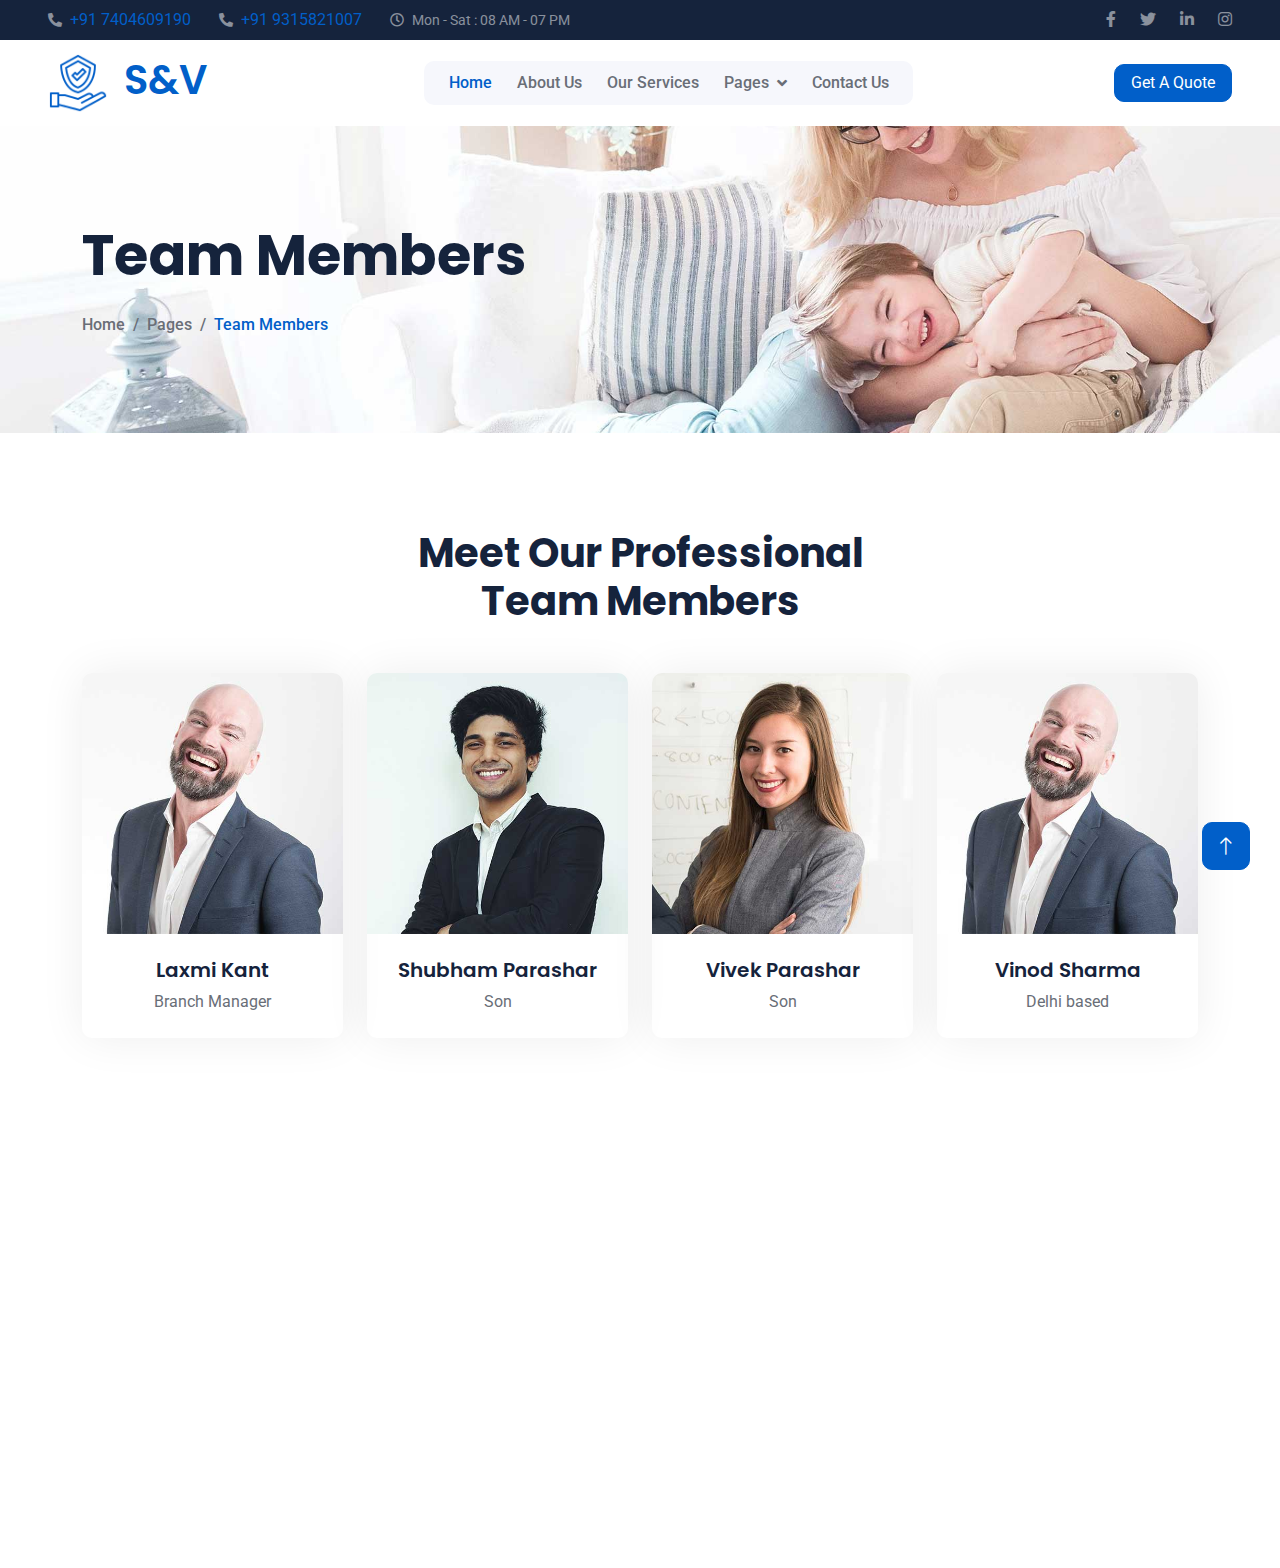
<file: team.html>
<!DOCTYPE html>
<html lang="en">

<head>
    <meta charset="utf-8">
    <title>S&V INSURANCE JIND</title>
    <meta content="width=device-width, initial-scale=1.0" name="viewport">
    <meta content="" name="keywords">
    <meta content="" name="description">

    <!-- Favicon -->
    <link href="img/favicon.png" rel="icon">

    <!-- Google Web Fonts -->
    <link rel="preconnect" href="https://fonts.googleapis.com">
    <link rel="preconnect" href="https://fonts.gstatic.com" crossorigin>
    <link href="https://fonts.googleapis.com/css2?family=Roboto:wght@400;500&family=Poppins:wght@600;700&display=swap"
        rel="stylesheet">

    <!-- Icon Font Stylesheet -->
    <link href="https://cdnjs.cloudflare.com/ajax/libs/font-awesome/5.10.0/css/all.min.css" rel="stylesheet">
    <link href="https://cdn.jsdelivr.net/npm/bootstrap-icons@1.4.1/font/bootstrap-icons.css" rel="stylesheet">

    <!-- Libraries Stylesheet -->
    <link href="lib/animate/animate.min.css" rel="stylesheet">
    <link href="lib/owlcarousel/assets/owl.carousel.min.css" rel="stylesheet">

    <!-- Customized Bootstrap Stylesheet -->
    <link href="css/bootstrap.min.css" rel="stylesheet">

    <!-- Template Stylesheet -->
    <link href="css/style.css" rel="stylesheet">
</head>

<body>
    <!-- Spinner Start -->
    <div id="spinner"
        class="show bg-white position-fixed translate-middle w-100 vh-100 top-50 start-50 d-flex align-items-center justify-content-center">
        <div class="spinner-grow text-primary" role="status"></div>
    </div>
    <!-- Spinner End -->


    <!-- Topbar Start -->
    <div class="container-fluid bg-dark text-white-50 py-2 px-0 d-none d-lg-block">
        <div class="row gx-0 align-items-center">
            <div class="col-lg-7 px-5 text-start">
                <div class="h-100 d-inline-flex align-items-center me-4">
                    <small class="fa fa-phone-alt me-2"></small>
                    <a href="tel:7404609190">+91 7404609190</a>
                </div>
                <div class="h-100 d-inline-flex align-items-center me-4">
                    <small class="fa fa-phone-alt me-2"></small>
                    <a href="tel:9315821007">+91 9315821007</a>
                </div>
                <div class="h-100 d-inline-flex align-items-center me-4">
                    <small class="far fa-clock me-2"></small>
                    <small>Mon - Sat : 08 AM - 07 PM</small>
                </div>
            </div>
            <div class="col-lg-5 px-5 text-end">
                <div class="h-100 d-inline-flex align-items-center">
                    <a title="socials" class="text-white-50 ms-4" href=""><i class="fab fa-facebook-f"></i></a>
                    <a title="socials" class="text-white-50 ms-4" href=""><i class="fab fa-twitter"></i></a>
                    <a title="socials" class="text-white-50 ms-4" href=""><i class="fab fa-linkedin-in"></i></a>
                    <a title="socials" class="text-white-50 ms-4" href=""><i class="fab fa-instagram"></i></a>
                </div>
            </div>
        </div>
    </div>
    <!-- Topbar End -->


    <!-- Navbar Start -->
    <nav class="navbar navbar-expand-lg bg-white navbar-light sticky-top px-4 px-lg-5">
        <a href="index.html" class="navbar-brand d-flex align-items-center">
            <h1 class="m-0 text-primary"><img class="img-fluid me-3" src="img/icon/icon-02-primary.png" alt="">S&V</h1>
        </a>
        <button title="toggle" type="button" class="navbar-toggler" data-bs-toggle="collapse"
            data-bs-target="#navbarCollapse">
            <span class="navbar-toggler-icon"></span>
        </button>
        <div class="collapse navbar-collapse" id="navbarCollapse">
            <div class="navbar-nav mx-auto bg-light rounded pe-4 py-3 py-lg-0">
                <a href="index.html" class="nav-item nav-link active">Home</a>
                <a href="about.html" class="nav-item nav-link">About Us</a>
                <a href="service.html" class="nav-item nav-link">Our Services</a>
                <div class="nav-item dropdown">
                    <a href="#" class="nav-link dropdown-toggle" data-bs-toggle="dropdown">Pages</a>
                    <div class="dropdown-menu bg-light border-0 m-0">
                        <a href="feature.html" class="dropdown-item">Features</a>
                        <a href="appointment.html" class="dropdown-item">Appointment</a>
                        <a href="team.html" class="dropdown-item">Team Members</a>
                        <a href="testimonial.html" class="dropdown-item">Testimonial</a>
                        <a href="404.html" class="dropdown-item">404 Page</a>
                    </div>
                </div>
                <a href="contact.html" class="nav-item nav-link">Contact Us</a>
            </div>
        </div>
        <a href="#" class="btn btn-primary px-3 d-none d-lg-block">Get A Quote</a>
    </nav>
    <!-- Navbar End -->




    <!-- Page Header Start -->
    <div class="container-fluid page-header py-5 mb-5 wow fadeIn" data-wow-delay="0.1s">
        <div class="container py-5">
            <h1 class="display-4 animated slideInDown mb-4">Team Members</h1>
            <nav aria-label="breadcrumb animated slideInDown">
                <ol class="breadcrumb mb-0">
                    <li class="breadcrumb-item"><a href="#">Home</a></li>
                    <li class="breadcrumb-item"><a href="#">Pages</a></li>
                    <li class="breadcrumb-item active" aria-current="page">Team Members</li>
                </ol>
            </nav>
        </div>
    </div>
    <!-- Page Header End -->


    <!-- Team Start -->
    <div class="container-xxl py-5">
        <div class="container">
            <div class="text-center mx-auto" style="max-width: 500px;">
                <h1 class="display-6 mb-5">Meet Our Professional Team Members</h1>
            </div>
            <div class="row g-4">
                <div class="col-lg-3 col-md-6 wow fadeInUp" data-wow-delay="0.1s">
                    <div class="team-item rounded">
                        <img class="img-fluid" src="img/team-1.jpg" alt="">
                        <div class="text-center p-4">
                            <h5>Laxmi Kant</h5>
                            <span>Branch Manager</span>
                        </div>
                        <div class="team-text text-center bg-white p-4">
                            <h5>Laxmi Kant</h5>
                            <p>Branch Manager</p>
                            <div class="d-flex justify-content-center">
                                <a class="btn btn-square btn-light m-1" href=""><i class="fab fa-twitter"></i></a>
                                <a class="btn btn-square btn-light m-1" href=""><i class="fab fa-facebook-f"></i></a>
                                <a class="btn btn-square btn-light m-1" href=""><i class="fab fa-youtube"></i></a>
                                <a class="btn btn-square btn-light m-1" href=""><i class="fab fa-linkedin-in"></i></a>
                            </div>
                        </div>
                    </div>
                </div>
                <div class="col-lg-3 col-md-6 wow fadeInUp" data-wow-delay="0.3s">
                    <div class="team-item rounded">
                        <img class="img-fluid" src="img/team-4.jpg" alt="">
                        <div class="text-center p-4">
                            <h5>Shubham Parashar</h5>
                            <span>Son</span>
                        </div>
                        <div class="team-text text-center bg-white p-4">
                            <h5>Shubham Parashar</h5>
                            <p>Son</p>
                            <div class="d-flex justify-content-center">
                                <a class="btn btn-square btn-light m-1" href=""><i class="fab fa-twitter"></i></a>
                                <a class="btn btn-square btn-light m-1" href=""><i class="fab fa-facebook-f"></i></a>
                                <a class="btn btn-square btn-light m-1" href=""><i class="fab fa-youtube"></i></a>
                                <a class="btn btn-square btn-light m-1" href=""><i class="fab fa-linkedin-in"></i></a>
                            </div>
                        </div>
                    </div>
                </div>
                <div class="col-lg-3 col-md-6 wow fadeInUp" data-wow-delay="0.5s">
                    <div class="team-item rounded">
                        <img class="img-fluid" src="img/team-3.jpg" alt="">
                        <div class="text-center p-4">
                            <h5>Vivek Parashar</h5>
                            <span>Son</span>
                        </div>
                        <div class="team-text text-center bg-white p-4">
                            <h5>Vivek Parashar</h5>
                            <p>Son</p>
                            <div class="d-flex justify-content-center">
                                <a class="btn btn-square btn-light m-1" href=""><i class="fab fa-twitter"></i></a>
                                <a class="btn btn-square btn-light m-1" href=""><i class="fab fa-facebook-f"></i></a>
                                <a class="btn btn-square btn-light m-1" href=""><i class="fab fa-youtube"></i></a>
                                <a class="btn btn-square btn-light m-1" href=""><i class="fab fa-linkedin-in"></i></a>
                            </div>
                        </div>
                    </div>
                </div>
                <div class="col-lg-3 col-md-6 wow fadeInUp" data-wow-delay="0.7s">
                    <div class="team-item rounded">
                        <img class="img-fluid" src="img/team-1.jpg" alt="">
                        <div class="text-center p-4">
                            <h5>Vinod Sharma</h5>
                            <span>Delhi based</span>
                        </div>
                        <div class="team-text text-center bg-white p-4">
                            <h5>Vinod Sharma</h5>
                            <p>Delhi based</p>
                            <div class="d-flex justify-content-center">
                                <a class="btn btn-square btn-light m-1" href=""><i class="fab fa-twitter"></i></a>
                                <a class="btn btn-square btn-light m-1" href=""><i class="fab fa-facebook-f"></i></a>
                                <a class="btn btn-square btn-light m-1" href=""><i class="fab fa-youtube"></i></a>
                                <a class="btn btn-square btn-light m-1" href=""><i class="fab fa-linkedin-in"></i></a>
                            </div>
                        </div>
                    </div>
                </div>
            </div>
        </div>
    </div>
    <!-- Team End -->


    <!-- Footer Start -->
    <div class="container-fluid bg-dark footer mt-5 pt-5 wow fadeIn" data-wow-delay="0.1s">
        <div class="container py-5">
            <div class="row g-5">
                <div class="col-lg-3 col-md-6">
                    <h1 class="text-white mb-4"><img class="img-fluid me-3" src="img/icon/icon-02-light.png" alt="">S&V
                    </h1>
                    <p>"S&V Insurance: Protecting Your Tomorrow, Today."</p>
                    <div class="d-flex pt-2">
                        <a class="btn btn-square me-1" href=""><i class="fab fa-twitter"></i></a>
                        <a class="btn btn-square me-1" href=""><i class="fab fa-facebook-f"></i></a>
                        <a class="btn btn-square me-1" href=""><i class="fab fa-youtube"></i></a>
                        <a class="btn btn-square me-0" href=""><i class="fab fa-linkedin-in"></i></a>
                    </div>
                </div>
                <div class="col-lg-3 col-md-6">
                    <h5 class="text-light mb-4">Address</h5>
                    <p><i class="fa fa-map-marker-alt me-3"></i>8846+8GH, Khem Nagar, Jind, Haryana 126102</p>
                    <p><i class="fa fa-phone-alt me-3"></i>+91 7404609190</p>
                    <p><i class="fa fa-envelope me-3"></i>svwashingstationjind@gmail.com</p>
                </div>
                <div class="col-lg-3 col-md-6">
                    <h5 class="text-light mb-4">Quick Links</h5>
                    <a class="btn btn-link" href="">About Us</a>
                    <a class="btn btn-link" href="">Contact Us</a>
                    <a class="btn btn-link" href="">Our Services</a>
                    <a class="btn btn-link" href="">Terms & Condition</a>
                    <a class="btn btn-link" href="">Support</a>
                </div>
                <div class="col-lg-3 col-md-6">
                    <h5 class="text-light mb-4">Send a Mail</h5>
                    <p>Get in touch with us via Mail</p>
                    <div class="position-relative mx-auto" style="max-width: 400px;">
                        <input class="form-control bg-transparent w-100 py-3 ps-4 pe-5" type="text"
                            placeholder="Your email">
                        <button type="button"
                            class="btn btn-secondary py-2 position-absolute top-0 end-0 mt-2 me-2">MAIL</button>
                    </div>
                </div>
            </div>
        </div>
        <div class="container-fluid copyright">
            <div class="container">
                <div class="row">
                    <div class="col-md-6 text-center text-md-start mb-3 mb-md-0">
                        &copy; <a href="#">S&V INSURANCE JIND</a>, All Right Reserved.
                    </div>
                </div>
            </div>
        </div>
    </div>
    <!-- Footer End -->



    <!-- Back to Top -->
    <a href="#" class="btn btn-lg btn-primary btn-lg-square back-to-top"><i class="bi bi-arrow-up"></i></a>


    <!-- JavaScript Libraries -->
    <script src="https://code.jquery.com/jquery-3.4.1.min.js"></script>
    <script src="https://cdn.jsdelivr.net/npm/bootstrap@5.0.0/dist/js/bootstrap.bundle.min.js"></script>
    <script src="lib/wow/wow.min.js"></script>
    <script src="lib/easing/easing.min.js"></script>
    <script src="lib/waypoints/waypoints.min.js"></script>
    <script src="lib/owlcarousel/owl.carousel.min.js"></script>
    <script src="lib/counterup/counterup.min.js"></script>

    <!-- Template Javascript -->
    <script src="js/main.js"></script>
</body>

</html>
</file>
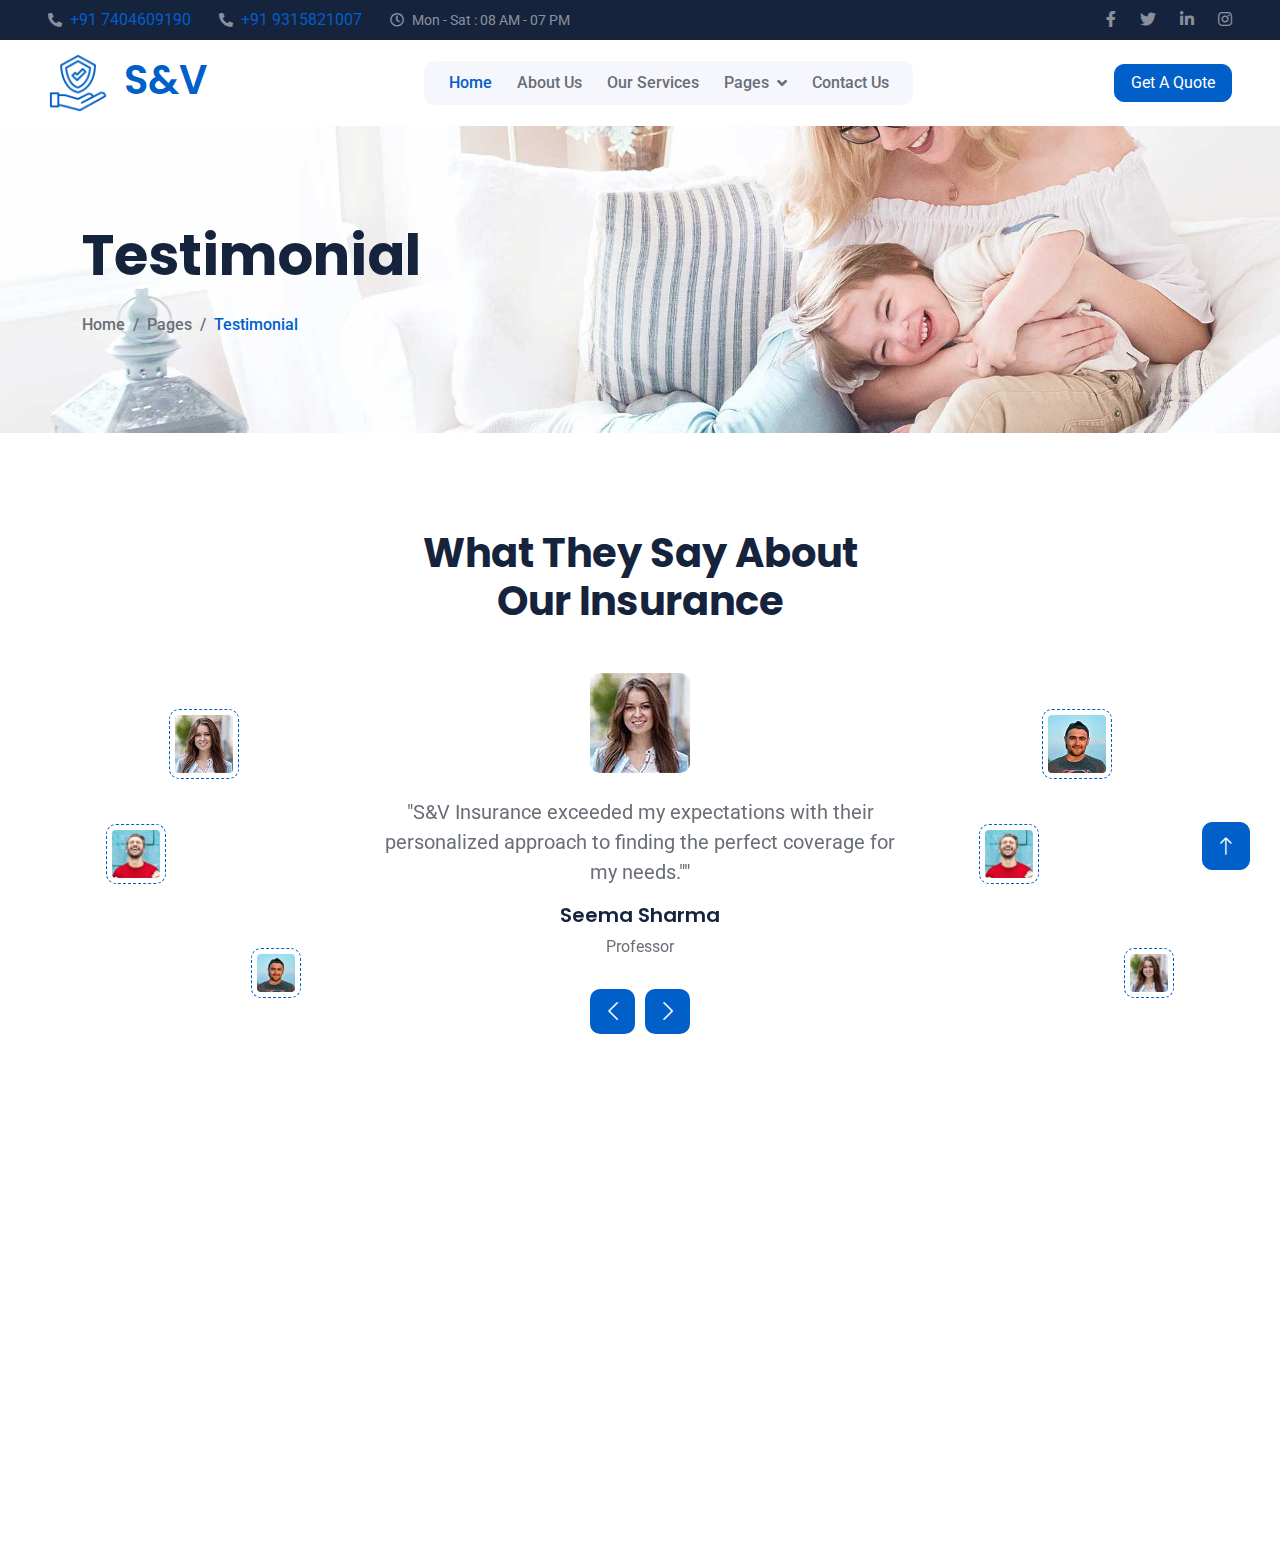
<file: testimonial.html>
<!DOCTYPE html>
<html lang="en">

<head>
    <meta charset="utf-8">
    <title>S&V INSURANCE JIND</title>
    <meta content="width=device-width, initial-scale=1.0" name="viewport">
    <meta content="" name="keywords">
    <meta content="" name="description">

    <!-- Favicon -->
    <link href="img/favicon.png" rel="icon">

    <!-- Google Web Fonts -->
    <link rel="preconnect" href="https://fonts.googleapis.com">
    <link rel="preconnect" href="https://fonts.gstatic.com" crossorigin>
    <link href="https://fonts.googleapis.com/css2?family=Roboto:wght@400;500&family=Poppins:wght@600;700&display=swap"
        rel="stylesheet">

    <!-- Icon Font Stylesheet -->
    <link href="https://cdnjs.cloudflare.com/ajax/libs/font-awesome/5.10.0/css/all.min.css" rel="stylesheet">
    <link href="https://cdn.jsdelivr.net/npm/bootstrap-icons@1.4.1/font/bootstrap-icons.css" rel="stylesheet">

    <!-- Libraries Stylesheet -->
    <link href="lib/animate/animate.min.css" rel="stylesheet">
    <link href="lib/owlcarousel/assets/owl.carousel.min.css" rel="stylesheet">

    <!-- Customized Bootstrap Stylesheet -->
    <link href="css/bootstrap.min.css" rel="stylesheet">

    <!-- Template Stylesheet -->
    <link href="css/style.css" rel="stylesheet">
</head>

<body>
    <!-- Spinner Start -->
    <div id="spinner"
        class="show bg-white position-fixed translate-middle w-100 vh-100 top-50 start-50 d-flex align-items-center justify-content-center">
        <div class="spinner-grow text-primary" role="status"></div>
    </div>
    <!-- Spinner End -->


    <!-- Topbar Start -->
    <div class="container-fluid bg-dark text-white-50 py-2 px-0 d-none d-lg-block">
        <div class="row gx-0 align-items-center">
            <div class="col-lg-7 px-5 text-start">
                <div class="h-100 d-inline-flex align-items-center me-4">
                    <small class="fa fa-phone-alt me-2"></small>
                    <a href="tel:7404609190">+91 7404609190</a>
                </div>
                <div class="h-100 d-inline-flex align-items-center me-4">
                    <small class="fa fa-phone-alt me-2"></small>
                    <a href="tel:9315821007">+91 9315821007</a>
                </div>
                <div class="h-100 d-inline-flex align-items-center me-4">
                    <small class="far fa-clock me-2"></small>
                    <small>Mon - Sat : 08 AM - 07 PM</small>
                </div>
            </div>
            <div class="col-lg-5 px-5 text-end">
                <div class="h-100 d-inline-flex align-items-center">
                    <a title="socials" class="text-white-50 ms-4" href=""><i class="fab fa-facebook-f"></i></a>
                    <a title="socials" class="text-white-50 ms-4" href=""><i class="fab fa-twitter"></i></a>
                    <a title="socials" class="text-white-50 ms-4" href=""><i class="fab fa-linkedin-in"></i></a>
                    <a title="socials" class="text-white-50 ms-4" href=""><i class="fab fa-instagram"></i></a>
                </div>
            </div>
        </div>
    </div>
    <!-- Topbar End -->


    <!-- Navbar Start -->
    <nav class="navbar navbar-expand-lg bg-white navbar-light sticky-top px-4 px-lg-5">
        <a href="index.html" class="navbar-brand d-flex align-items-center">
            <h1 class="m-0 text-primary"><img class="img-fluid me-3" src="img/icon/icon-02-primary.png" alt="">S&V</h1>
        </a>
        <button title="toggle" type="button" class="navbar-toggler" data-bs-toggle="collapse"
            data-bs-target="#navbarCollapse">
            <span class="navbar-toggler-icon"></span>
        </button>
        <div class="collapse navbar-collapse" id="navbarCollapse">
            <div class="navbar-nav mx-auto bg-light rounded pe-4 py-3 py-lg-0">
                <a href="index.html" class="nav-item nav-link active">Home</a>
                <a href="about.html" class="nav-item nav-link">About Us</a>
                <a href="service.html" class="nav-item nav-link">Our Services</a>
                <div class="nav-item dropdown">
                    <a href="#" class="nav-link dropdown-toggle" data-bs-toggle="dropdown">Pages</a>
                    <div class="dropdown-menu bg-light border-0 m-0">
                        <a href="feature.html" class="dropdown-item">Features</a>
                        <a href="appointment.html" class="dropdown-item">Appointment</a>
                        <a href="team.html" class="dropdown-item">Team Members</a>
                        <a href="testimonial.html" class="dropdown-item">Testimonial</a>
                        <a href="404.html" class="dropdown-item">404 Page</a>
                    </div>
                </div>
                <a href="contact.html" class="nav-item nav-link">Contact Us</a>
            </div>
        </div>
        <a href="#" class="btn btn-primary px-3 d-none d-lg-block">Get A Quote</a>
    </nav>
    <!-- Navbar End -->




    <!-- Page Header Start -->
    <div class="container-fluid page-header py-5 mb-5 wow fadeIn" data-wow-delay="0.1s">
        <div class="container py-5">
            <h1 class="display-4 animated slideInDown mb-4">Testimonial</h1>
            <nav aria-label="breadcrumb animated slideInDown">
                <ol class="breadcrumb mb-0">
                    <li class="breadcrumb-item"><a href="#">Home</a></li>
                    <li class="breadcrumb-item"><a href="#">Pages</a></li>
                    <li class="breadcrumb-item active" aria-current="page">Testimonial</li>
                </ol>
            </nav>
        </div>
    </div>
    <!-- Page Header End -->


    <!-- Testimonial Start -->
    <div class="container-xxl py-5">
        <div class="container">
            <div class="text-center mx-auto" style="max-width: 500px;">
                <h1 class="display-6 mb-5">What They Say About Our Insurance</h1>
            </div>
            <div class="row g-5">
                <div class="col-lg-3 d-none d-lg-block">
                    <div class="testimonial-left h-100">
                        <img class="img-fluid animated pulse infinite" src="img/testimonial-1.jpg" alt="">
                        <img class="img-fluid animated pulse infinite" src="img/testimonial-2.jpg" alt="">
                        <img class="img-fluid animated pulse infinite" src="img/testimonial-3.jpg" alt="">
                    </div>
                </div>
                <div class="col-lg-6 wow fadeIn" data-wow-delay="0.5s">
                    <div class="owl-carousel testimonial-carousel">
                        <div class="testimonial-item text-center">
                            <img class="img-fluid rounded mx-auto mb-4" src="img/testimonial-1.jpg" alt="">
                            <p class="fs-5">"S&V Insurance exceeded my expectations with their personalized approach to
                                finding the perfect coverage for my needs.""
                            </p>
                            <h5>Seema Sharma</h5>
                            <span>Professor</span>
                        </div>
                        <div class="testimonial-item text-center">
                            <img class="img-fluid rounded mx-auto mb-4" src="img/testimonial-2.jpg" alt="">
                            <p class="fs-5">"Choosing S&V Insurance was one of the best decisions I've made for my
                                family's financial security. "</p>
                            </p>
                            <h5>Navdeep Sharma</h5>
                            <span>Software Engineer</span>
                        </div>
                        <div class="testimonial-item text-center">
                            <img class="img-fluid rounded mx-auto mb-4" src="img/testimonial-3.jpg" alt="">
                            <p class="fs-5">"I've been a loyal customer of S&V Insurance for years, and they never cease
                                to impress me with their professionalism and dedication."
                            </p>
                            <h5>Dikshant Parashar</h5>
                            <span>Software Engineer</span>
                        </div>
                        <div class="testimonial-item text-center">
                            <img class="img-fluid rounded mx-auto mb-4" src="img/testimonial-1.jpg" alt="">
                            <p class="fs-5">"I've been a loyal customer of S&V Insurance for years, and they never cease
                                to impress me with their professionalism and dedication."
                            </p>
                            <h5>Sunita Sharma</h5>
                            <span>Housewife</span>
                        </div>
                    </div>
                </div>
                <div class="col-lg-3 d-none d-lg-block">
                    <div class="testimonial-right h-100">
                        <img class="img-fluid animated pulse infinite" src="img/testimonial-1.jpg" alt="">
                        <img class="img-fluid animated pulse infinite" src="img/testimonial-2.jpg" alt="">
                        <img class="img-fluid animated pulse infinite" src="img/testimonial-3.jpg" alt="">
                    </div>
                </div>
            </div>
        </div>
    </div>
    <!-- Testimonial End -->


    <!-- Footer Start -->
    <div class="container-fluid bg-dark footer mt-5 pt-5 wow fadeIn" data-wow-delay="0.1s">
        <div class="container py-5">
            <div class="row g-5">
                <div class="col-lg-3 col-md-6">
                    <h1 class="text-white mb-4"><img class="img-fluid me-3" src="img/icon/icon-02-light.png" alt="">S&V
                    </h1>
                    <p>"S&V Insurance: Protecting Your Tomorrow, Today."</p>
                    <div class="d-flex pt-2">
                        <a class="btn btn-square me-1" href=""><i class="fab fa-twitter"></i></a>
                        <a class="btn btn-square me-1" href=""><i class="fab fa-facebook-f"></i></a>
                        <a class="btn btn-square me-1" href=""><i class="fab fa-youtube"></i></a>
                        <a class="btn btn-square me-0" href=""><i class="fab fa-linkedin-in"></i></a>
                    </div>
                </div>
                <div class="col-lg-3 col-md-6">
                    <h5 class="text-light mb-4">Address</h5>
                    <p><i class="fa fa-map-marker-alt me-3"></i>8846+8GH, Khem Nagar, Jind, Haryana 126102</p>
                    <p><i class="fa fa-phone-alt me-3"></i>+91 7404609190</p>
                    <p><i class="fa fa-envelope me-3"></i>svwashingstationjind@gmail.com</p>
                </div>
                <div class="col-lg-3 col-md-6">
                    <h5 class="text-light mb-4">Quick Links</h5>
                    <a class="btn btn-link" href="">About Us</a>
                    <a class="btn btn-link" href="">Contact Us</a>
                    <a class="btn btn-link" href="">Our Services</a>
                    <a class="btn btn-link" href="">Terms & Condition</a>
                    <a class="btn btn-link" href="">Support</a>
                </div>
                <div class="col-lg-3 col-md-6">
                    <h5 class="text-light mb-4">Send a Mail</h5>
                    <p>Get in touch with us via Mail</p>
                    <div class="position-relative mx-auto" style="max-width: 400px;">
                        <input class="form-control bg-transparent w-100 py-3 ps-4 pe-5" type="text"
                            placeholder="Your email">
                        <button type="button"
                            class="btn btn-secondary py-2 position-absolute top-0 end-0 mt-2 me-2">MAIL</button>
                    </div>
                </div>
            </div>
        </div>
        <div class="container-fluid copyright">
            <div class="container">
                <div class="row">
                    <div class="col-md-6 text-center text-md-start mb-3 mb-md-0">
                        &copy; <a href="#">S&V INSURANCE JIND</a>, All Right Reserved.
                    </div>
                </div>
            </div>
        </div>
    </div>
    <!-- Footer End -->



    <!-- Back to Top -->
    <a href="#" class="btn btn-lg btn-primary btn-lg-square back-to-top"><i class="bi bi-arrow-up"></i></a>


    <!-- JavaScript Libraries -->
    <script src="https://code.jquery.com/jquery-3.4.1.min.js"></script>
    <script src="https://cdn.jsdelivr.net/npm/bootstrap@5.0.0/dist/js/bootstrap.bundle.min.js"></script>
    <script src="lib/wow/wow.min.js"></script>
    <script src="lib/easing/easing.min.js"></script>
    <script src="lib/waypoints/waypoints.min.js"></script>
    <script src="lib/owlcarousel/owl.carousel.min.js"></script>
    <script src="lib/counterup/counterup.min.js"></script>

    <!-- Template Javascript -->
    <script src="js/main.js"></script>
</body>

</html>
</file>
<file: css/style.css>
/********** Template CSS **********/
:root {
    --primary: #015FC9;
    --secondary: #0DD3F1;
    --light: #F6F7FC;
    --dark: #15233C;
}

.back-to-top {
    position: fixed;
    display: none;
    right: 30px;
    bottom: 30px;
    z-index: 99;
}


/*** Spinner ***/
#spinner {
    opacity: 0;
    visibility: hidden;
    transition: opacity .5s ease-out, visibility 0s linear .5s;
    z-index: 99999;
}

#spinner.show {
    transition: opacity .5s ease-out, visibility 0s linear 0s;
    visibility: visible;
    opacity: 1;
}


/*** Button ***/
.btn {
    transition: .5s;
}

.btn.btn-primary,
.btn.btn-outline-primary:hover,
.btn.btn-secondary,
.btn.btn-outline-secondary:hover {
    color: #FFFFFF;
}

.btn.btn-primary:hover {
    background: var(--secondary);
    border-color: var(--secondary);
}

.btn.btn-secondary:hover {
    background: var(--primary);
    border-color: var(--primary);
}

.btn-square {
    width: 38px;
    height: 38px;
}

.btn-sm-square {
    width: 32px;
    height: 32px;
}

.btn-lg-square {
    width: 48px;
    height: 48px;
}

.btn-square,
.btn-sm-square,
.btn-lg-square {
    padding: 0;
    display: flex;
    align-items: center;
    justify-content: center;
    font-weight: normal;
}


/*** Navbar ***/
.navbar.sticky-top {
    top: -100px;
    transition: .5s;
}

.navbar .navbar-brand img {
    max-height: 60px;
}

.navbar .navbar-nav .nav-link {
    margin-left: 25px;
    padding: 10px 0;
    color: #696E77;
    font-weight: 500;
    outline: none;
}

.navbar .navbar-nav .nav-link:hover,
.navbar .navbar-nav .nav-link.active {
    color: var(--primary);
}

.navbar .dropdown-toggle::after {
    border: none;
    content: "\f107";
    font-family: "Font Awesome 5 Free";
    font-weight: 900;
    vertical-align: middle;
    margin-left: 8px;
}

@media (max-width: 991.98px) {
    .navbar .navbar-brand img {
        max-height: 45px;
    }

    .navbar .navbar-nav {
        margin-top: 20px;
        margin-bottom: 15px;
    }

    .navbar .nav-item .dropdown-menu {
        padding-left: 30px;
    }
}

@media (min-width: 992px) {
    .navbar .nav-item .dropdown-menu {
        display: block;
        border: none;
        margin-top: 0;
        top: 150%;
        right: 0;
        opacity: 0;
        visibility: hidden;
        transition: .5s;
    }

    .navbar .nav-item:hover .dropdown-menu {
        top: 100%;
        visibility: visible;
        transition: .5s;
        opacity: 1;
    }
}


/*** Header ***/
.carousel-caption {
    top: 0;
    left: 0;
    right: 0;
    bottom: 0;
    display: flex;
    align-items: center;
    text-align: start;
    z-index: 1;
}

.carousel-control-prev,
.carousel-control-next {
    width: 15%;
}

.carousel-control-prev-icon,
.carousel-control-next-icon {
    width: 3rem;
    height: 3rem;
    background-color: var(--primary);
    border: 15px solid var(--primary);
    border-radius: 50px;
}

@media (max-width: 768px) {
    #header-carousel .carousel-item {
        position: relative;
        min-height: 450px;
    }

    #header-carousel .carousel-item img {
        position: absolute;
        width: 100%;
        height: 100%;
        object-fit: cover;
    }
}

.page-header {
    background: url(../img/carousel-1.jpg) center center no-repeat;
    background-size: cover;
}

.page-header .breadcrumb-item,
.page-header .breadcrumb-item a {
    font-weight: 500;
}

.page-header .breadcrumb-item a,
.page-header .breadcrumb-item+.breadcrumb-item::before {
    color: #696E77;
}

.page-header .breadcrumb-item a:hover,
.page-header .breadcrumb-item.active {
    color: var(--primary);
}


/*** Facts ***/
@media (min-width: 992px) {
    .container.facts {
        max-width: 100% !important;
    }

    .container.facts .facts-text {
        padding-left: calc(((100% - 960px) / 2) + .75rem);
    }

    .container.facts .facts-counter {
        padding-right: calc(((100% - 960px) / 2) + .75rem);
    }
}

@media (min-width: 1200px) {
    .container.facts .facts-text {
        padding-left: calc(((100% - 1140px) / 2) + .75rem);
    }

    .container.facts .facts-counter {
        padding-right: calc(((100% - 1140px) / 2) + .75rem);
    }
}

@media (min-width: 1400px) {
    .container.facts .facts-text {
        padding-left: calc(((100% - 1320px) / 2) + .75rem);
    }

    .container.facts .facts-counter {
        padding-right: calc(((100% - 1320px) / 2) + .75rem);
    }
}

.container.facts .facts-text {
    background: linear-gradient(rgba(1, 95, 201, .9), rgba(1, 95, 201, .9)), url(../img/carousel-1.jpg) center right no-repeat;
    background-size: cover;
}

.container.facts .facts-counter {
    background: linear-gradient(rgba(255, 255, 255, .9), rgba(255, 255, 255, .9)), url(../img/carousel-2.jpg) center right no-repeat;
    background-size: cover;
}

.container.facts .facts-text .h-100,
.container.facts .facts-counter .h-100 {
    padding: 6rem 0;
    display: flex;
    flex-direction: column;
    justify-content: center;
}


/*** Service ***/
.service-item {
    position: relative;
    overflow: hidden;
    box-shadow: 0 0 45px rgba(0, 0, 0, .07);
}

.service-item .service-icon {
    width: 90px;
    height: 90px;
    display: flex;
    align-items: center;
    justify-content: center;
}

.service-item .service-icon img {
    max-width: 60px;
    max-height: 60px;
}

.service-item a.btn {
    color: var(--primary);
}

.service-item a.btn:hover {
    color: #FFFFFF;
    background: var(--primary);
    border-color: var(--primary);
}


/*** Appointment ***/
.appointment {
    background: linear-gradient(rgba(1, 95, 201, .9), rgba(1, 95, 201, .9)), url(../img/carousel-1.jpg) center center no-repeat;
    background-size: cover;
}


/*** Team ***/
.team-item {
    position: relative;
    overflow: hidden;
    box-shadow: 0 0 45px rgba(0, 0, 0, .07);
}

.team-item img {
    transition: .5s;
}

.team-item:hover img {
    transform: scale(1.1);
}

.team-text {
    position: absolute;
    width: 100%;
    left: 0;
    bottom: -50px;
    opacity: 0;
    transition: .5s;
}

.team-item:hover .team-text {
    bottom: 0;
    opacity: 1;
}

.team-item a.btn {
    color: var(--primary);
}

.team-item a.btn:hover {
    color: #FFFFFF;
    background: var(--primary);
    border-color: var(--primary);
}


/*** Testimonial ***/
.animated.pulse {
    animation-duration: 1.5s;
}

.testimonial-left,
.testimonial-right {
    position: relative;
}

.testimonial-left img,
.testimonial-right img {
    position: absolute;
    padding: 5px;
    border: 1px dashed var(--primary);
    border-radius: 10px;
}

.testimonial-left img:nth-child(1),
.testimonial-right img:nth-child(3) {
    width: 70px;
    height: 70px;
    top: 10%;
    left: 50%;
    transform: translateX(-50%);
}

.testimonial-left img:nth-child(2),
.testimonial-right img:nth-child(2) {
    width: 60px;
    height: 60px;
    top: 50%;
    left: 10%;
    transform: translateY(-50%);
}

.testimonial-left img:nth-child(3),
.testimonial-right img:nth-child(1) {
    width: 50px;
    height: 50px;
    bottom: 10%;
    right: 10%;
}

.testimonial-carousel .owl-item img {
    width: 100px;
    height: 100px;
}

.testimonial-carousel .owl-nav {
    margin-top: 30px;
    display: flex;
    justify-content: center;
}

.testimonial-carousel .owl-nav .owl-prev,
.testimonial-carousel .owl-nav .owl-next {
    margin: 0 5px;
    width: 45px;
    height: 45px;
    display: flex;
    align-items: center;
    justify-content: center;
    color: #FFFFFF;
    background: var(--primary);
    border-radius: 10px;
    font-size: 22px;
    transition: .5s;
}

.testimonial-carousel .owl-nav .owl-prev:hover,
.testimonial-carousel .owl-nav .owl-next:hover {
    background: var(--secondary);
}


/*** Footer ***/
.footer {
    color: #A7A8B4;
}

.footer .btn.btn-link {
    display: block;
    margin-bottom: 5px;
    padding: 0;
    text-align: left;
    color: #A7A8B4;
    font-weight: normal;
    text-transform: capitalize;
    transition: .3s;
}

.footer .btn.btn-link::before {
    position: relative;
    content: "\f105";
    font-family: "Font Awesome 5 Free";
    font-weight: 900;
    color: #A7A8B4;
    margin-right: 10px;
}

.footer .btn.btn-link:hover {
    color: var(--light);
    letter-spacing: 1px;
    box-shadow: none;
}

.footer .btn.btn-square {
    color: #A7A8B4;
    border: 1px solid#A7A8B4;
}

.footer .btn.btn-square:hover {
    color: var(--secondary);
    border-color: var(--light);
}

.footer .copyright {
    padding: 25px 0;
    font-size: 15px;
    border-top: 1px solid rgba(256, 256, 256, .1);
}

.footer .copyright a {
    color: var(--secondary);
}

.footer .copyright a:hover {
    color: #FFFFFF;
}

.footer .container {
    min-width: 95%;
}
</file>
